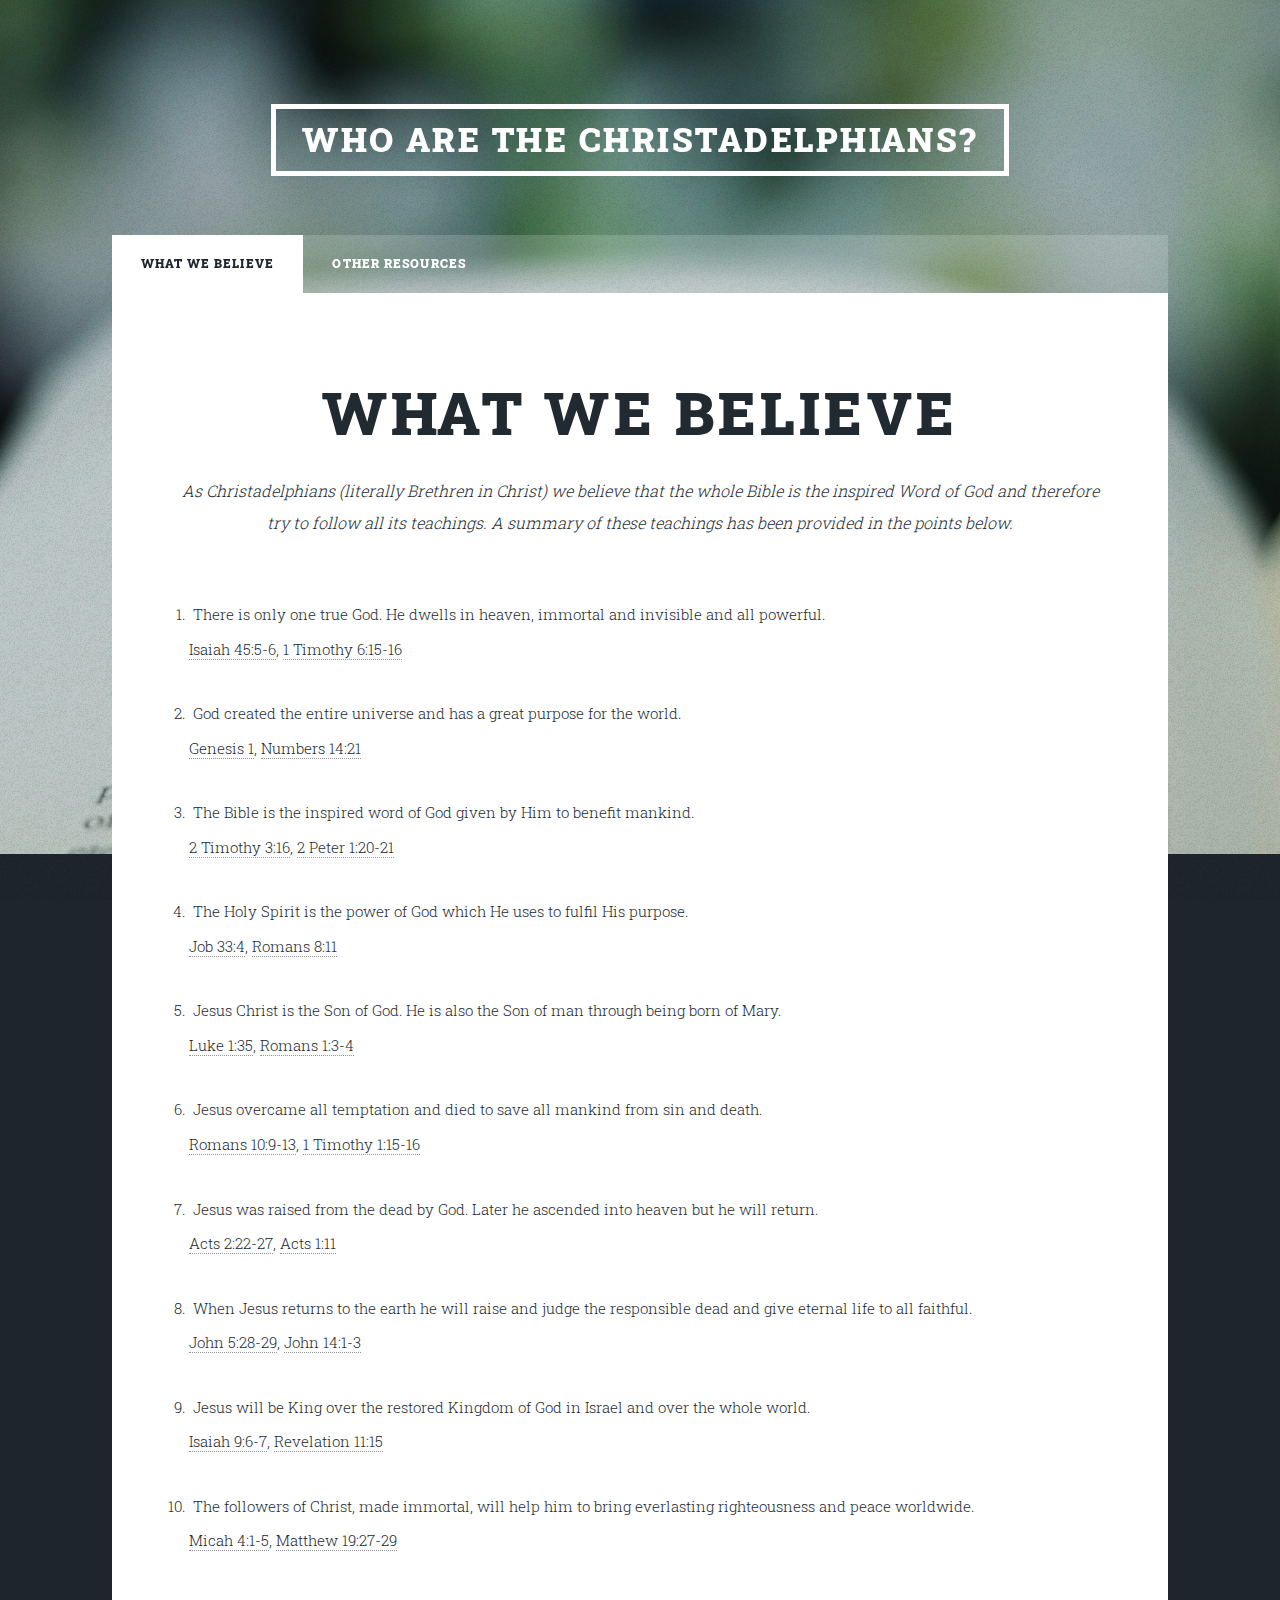
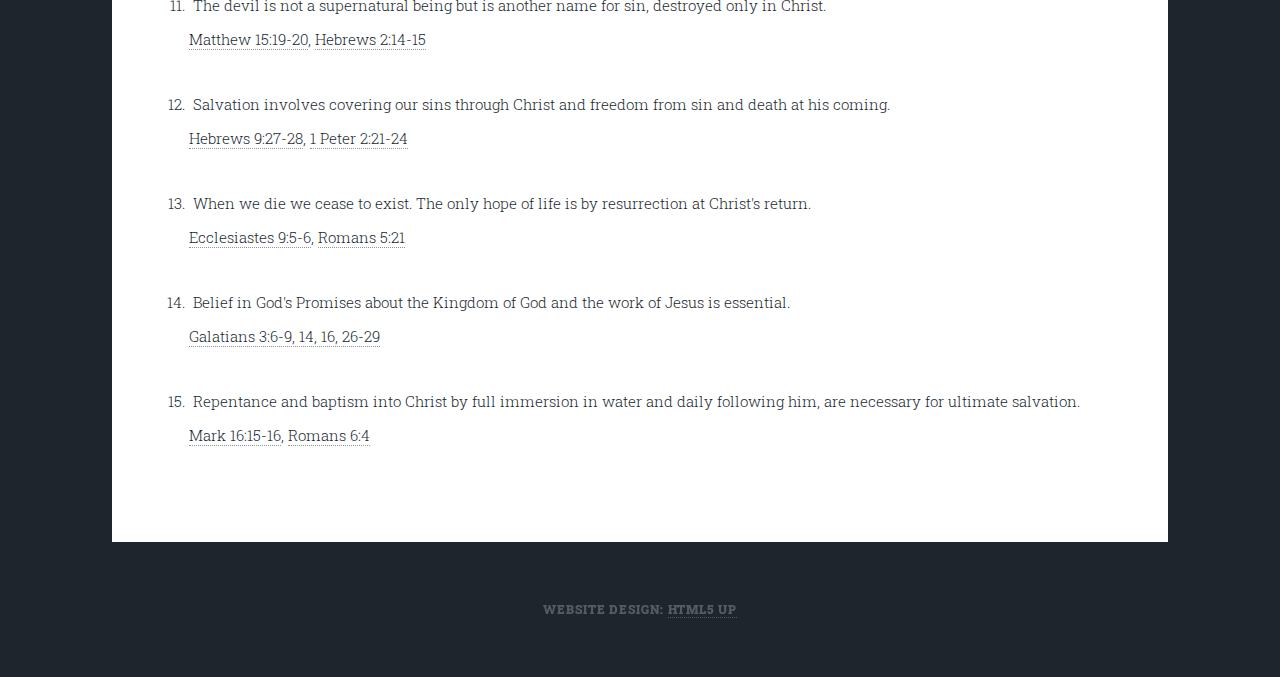
<file: index.html>
<!DOCTYPE HTML>
<!--
	Massively by HTML5 UP
	html5up.net | @ajlkn
	Free for personal and commercial use under the CCA 3.0 license (html5up.net/license)
-->
<html>
	<head>
		<title>What We Believe</title>
		<meta charset="utf-8" />
		<meta name="viewport" content="width=device-width, initial-scale=1, user-scalable=no" />
		<link rel="stylesheet" href="assets/css/main.css" />
		<noscript><link rel="stylesheet" href="assets/css/noscript.css" /></noscript>
	</head>
	<body class="is-preload">

		<!-- Wrapper -->
			<div id="wrapper">

				<!-- Header -->
					<header id="header">
						<a href="index.html" class="logo" style="word-break: keep-all; margin-left: 3em; margin-right: 3em;">Who are the Christadelphians?</a>
					</header>

				<!-- Nav -->
					<nav id="nav">
						<ul class="links">
							<li class="active"><a href="index.html">What We Believe</a></li>
							<li><a href="resources.html">Other Resources</a></li>
						</ul>
					</nav>

				<!-- Main -->
					<div id="main">

						<!-- Post -->
							<section class="post">
								<header class="major">
									<h1>What We Believe</h1>
									<p>As Christadelphians (literally Brethren in Christ) we believe that the whole Bible is the inspired Word of God and therefore try to follow all its teachings. A summary of these teachings has been provided in the points below.</p>
								</header>
								<ol>
									<li>There is only one true God. He dwells in heaven, immortal and invisible and all powerful.</li>
									<p><a href="https://www.biblegateway.com/passage/?search=isa.45.5-6&version=RSV" target="_blank">Isaiah 45:5-6</a>, <a href="https://www.biblegateway.com/passage/?search=1.Tim.6.15-16&version=RSV" target="_blank">1 Timothy 6:15-16</a></p>
									<li>God created the entire universe and has a great purpose for the world.</li>
									<p><a href="https://www.biblegateway.com/passage/?search=gen.1&version=RSV" target="_blank">Genesis 1</a>, <a href="https://www.biblegateway.com/passage/?search=num.14.21&version=RSV" target="_blank">Numbers 14:21</a></p>
									<li>The Bible is the inspired word of God given by Him to benefit mankind.</li>
									<p><a href="https://www.biblegateway.com/passage/?search=2.tim.3.16&version=RSV" target="_blank">2 Timothy 3:16</a>, <a href="https://www.biblegateway.com/passage/?search=2.pet.1.20-21&version=RSV" target="_blank">2 Peter 1:20-21</a></p>
									<li>The Holy Spirit is the power of God which He uses to fulfil His purpose.</li>
									<p><a href="https://www.biblegateway.com/passage/?search=job.33.4&version=RSV" target="_blank">Job 33:4</a>, <a href="https://www.biblegateway.com/passage/?search=rom.8.11&version=RSV" target="_blank">Romans 8:11</a></p>
									<li>Jesus Christ is the Son of God. He is also the Son of man through being born of Mary.</li>
									<p><a href="https://www.biblegateway.com/passage/?search=luke.1.35&version=RSV" target="_blank">Luke 1:35</a>, <a href="https://www.biblegateway.com/passage/?search=rom.1.3-4&version=RSV" target="_blank">Romans 1:3-4</a></p>
									<li>Jesus overcame all temptation and died to save all mankind from sin and death.</li>
									<p><a href="https://www.biblegateway.com/passage/?search=rom.10.9-13&version=RSV" target="_blank">Romans 10:9-13</a>, <a href="https://www.biblegateway.com/passage/?search=1.tim.1.15-16&version=RSV" target="_blank">1 Timothy 1:15-16</a></p>
									<li>Jesus was raised from the dead by God. Later he ascended into heaven but he will return.</li>
									<p><a href="https://www.biblegateway.com/passage/?search=acts.2.22-27&version=RSV" target="_blank">Acts 2:22-27</a>, <a href="https://www.biblegateway.com/passage/?search=acts.1.11&version=RSV" target="_blank">Acts 1:11</a></p>
									<li>When Jesus returns to the earth he will raise and judge the responsible dead and give eternal life to all faithful.</li>
									<p><a href="https://www.biblegateway.com/passage/?search=john.5.28-29&version=RSV" target="_blank">John 5:28-29</a>, <a href="https://www.biblegateway.com/passage/?search=john.14.1-3&version=RSV" target="_blank">John 14:1-3</a></p>
									<li>Jesus will be King over the restored Kingdom of God in Israel and over the whole world.</li>
									<p><a href="https://www.biblegateway.com/passage/?search=isa.9.6-7&version=RSV" target="_blank">Isaiah 9:6-7</a>, <a href="https://www.biblegateway.com/passage/?search=rev.11.15&version=RSV" target="_blank">Revelation 11:15</a></p>
									<li>The followers of Christ, made immortal, will help him to bring everlasting righteousness and peace worldwide.</li>
									<p><a href="https://www.biblegateway.com/passage/?search=mic.4.1-5&version=RSV" target="_blank">Micah 4:1-5</a>, <a href="https://www.biblegateway.com/passage/?search=matt.19.27-29&version=RSV" target="_blank">Matthew 19:27-29</a></p>
									<li>The devil is not a supernatural being but is another name for sin, destroyed only in Christ.</li>
									<p><a href="https://www.biblegateway.com/passage/?search=matt.15.19-20&version=RSV" target="_blank">Matthew 15:19-20</a>, <a href="https://www.biblegateway.com/passage/?search=heb.2.14-15&version=RSV" target="_blank">Hebrews 2:14-15</a></p>
									<li>Salvation involves covering our sins through Christ and freedom from sin and death at his coming.</li>
									<p><a href="https://www.biblegateway.com/passage/?search=heb.9.27-28&version=RSV" target="_blank">Hebrews 9:27-28</a>, <a href="https://www.biblegateway.com/passage/?search=1.pet.2.21-24&version=RSV" target="_blank">1 Peter 2:21-24</a></p>
									<li>When we die we cease to exist. The only hope of life is by resurrection at Christ's return.</li>
									<p><a href="https://www.biblegateway.com/passage/?search=ecclesiastes.9.5-6&version=RSV" target="_blank">Ecclesiastes 9:5-6</a>, <a href="https://www.biblegateway.com/passage/?search=rom.5.21&version=RSV" target="_blank">Romans 5:21</a></p>
									<li>Belief in God's Promises about the Kingdom of God and the work of Jesus is essential.</li>
									<p><a href="https://www.biblegateway.com/passage/?search=gal.3.6-9,14,16,26-29&version=RSV" target="_blank">Galatians 3:6-9, 14, 16, 26-29</a></p>
									<li>Repentance and baptism into Christ by full immersion in water and daily following him, are necessary for ultimate salvation.</li>
									<p><a href="https://www.biblegateway.com/passage/?search=mark.16.15-16&version=RSV" target="_blank">Mark 16:15-16</a>, <a href="https://www.biblegateway.com/passage/?search=rom.6.4&version=RSV" target="_blank">Romans 6:4</a></p>
								</ol>
								<!--
								<div class="image main"><img src="images/pic01.jpg" alt="" /></div>
								<p>Donec eget ex magna. Interdum et malesuada fames ac ante ipsum primis in faucibus. Pellentesque venenatis dolor imperdiet dolor mattis sagittis. Praesent rutrum sem diam, vitae egestas enim auctor sit amet. Pellentesque leo mauris, consectetur id ipsum sit amet, fergiat. Pellentesque in mi eu massa lacinia malesuada et a elit. Donec urna ex, lacinia in purus ac, pretium pulvinar mauris. Nunc lorem mauris, fringilla in aliquam at, euismod in lectus. Pellentesque habitant morbi tristique senectus et netus et malesuada fames ac turpis egestas. Curabitur sapien risus, commodo eget turpis at, elementum convallis enim turpis, lorem ipsum dolor sit amet nullam.</p>
								<p>Lorem ipsum dolor sit amet, consectetur adipiscing elit. Duis dapibus rutrum facilisis. Class aptent taciti sociosqu ad litora torquent per conubia nostra, per inceptos himenaeos. Etiam tristique libero eu nibh porttitor fermentum. Nullam venenatis erat id vehicula viverra. Nunc ultrices eros ut ultricies condimentum. Mauris risus lacus, blandit sit amet venenatis non, bibendum vitae dolor. Nunc lorem mauris, fringilla in aliquam at, euismod in lectus. Pellentesque habitant morbi tristique senectus et netus et malesuada fames ac turpis egestas. In non lorem sit amet elit placerat maximus. Pellentesque aliquam maximus risus. Donec eget ex magna. Interdum et malesuada fames ac ante ipsum primis in faucibus. Pellentesque venenatis dolor imperdiet dolor mattis sagittis. Praesent rutrum sem diam, vitae egestas enim auctor sit amet. Pellentesque leo mauris, consectetur id ipsum.</p>
								-->
							</section>

					</div>

				<!-- Footer -->
				<!--
					<footer id="footer">
						<section>
							<form method="post" action="#">
								<div class="fields">
									<div class="field">
										<label for="name">Name</label>
										<input type="text" name="name" id="name" />
									</div>
									<div class="field">
										<label for="email">Email</label>
										<input type="text" name="email" id="email" />
									</div>
									<div class="field">
										<label for="message">Message</label>
										<textarea name="message" id="message" rows="3"></textarea>
									</div>
								</div>
								<ul class="actions">
									<li><input type="submit" value="Send Message" /></li>
								</ul>
							</form>
						</section>
						<section class="split contact">
							<section class="alt">
								<h3>Address</h3>
								<p>1234 Somewhere Road #87257<br />
								Nashville, TN 00000-0000</p>
							</section>
							<section>
								<h3>Phone</h3>
								<p><a href="#">(000) 000-0000</a></p>
							</section>
							<section>
								<h3>Email</h3>
								<p><a href="#">info@untitled.tld</a></p>
							</section>
							<section>
								<h3>Social</h3>
								<ul class="icons alt">
									<li><a href="#" class="icon brands alt fa-twitter"><span class="label">Twitter</span></a></li>
									<li><a href="#" class="icon brands alt fa-facebook-f"><span class="label">Facebook</span></a></li>
									<li><a href="#" class="icon brands alt fa-instagram"><span class="label">Instagram</span></a></li>
									<li><a href="#" class="icon brands alt fa-github"><span class="label">GitHub</span></a></li>
								</ul>
							</section>
						</section>
					</footer>
				-->

				<!-- Copyright -->
					<div id="copyright">
						<ul><li>Website Design: <a href="https://html5up.net">HTML5 UP</a></li></ul>
					</div>

			</div>

		<!-- Scripts -->
			<script src="assets/js/jquery.min.js"></script>
			<script src="assets/js/jquery.scrollex.min.js"></script>
			<script src="assets/js/jquery.scrolly.min.js"></script>
			<script src="assets/js/browser.min.js"></script>
			<script src="assets/js/breakpoints.min.js"></script>
			<script src="assets/js/util.js"></script>
			<script src="assets/js/main.js"></script>

	</body>
</html>
</file>
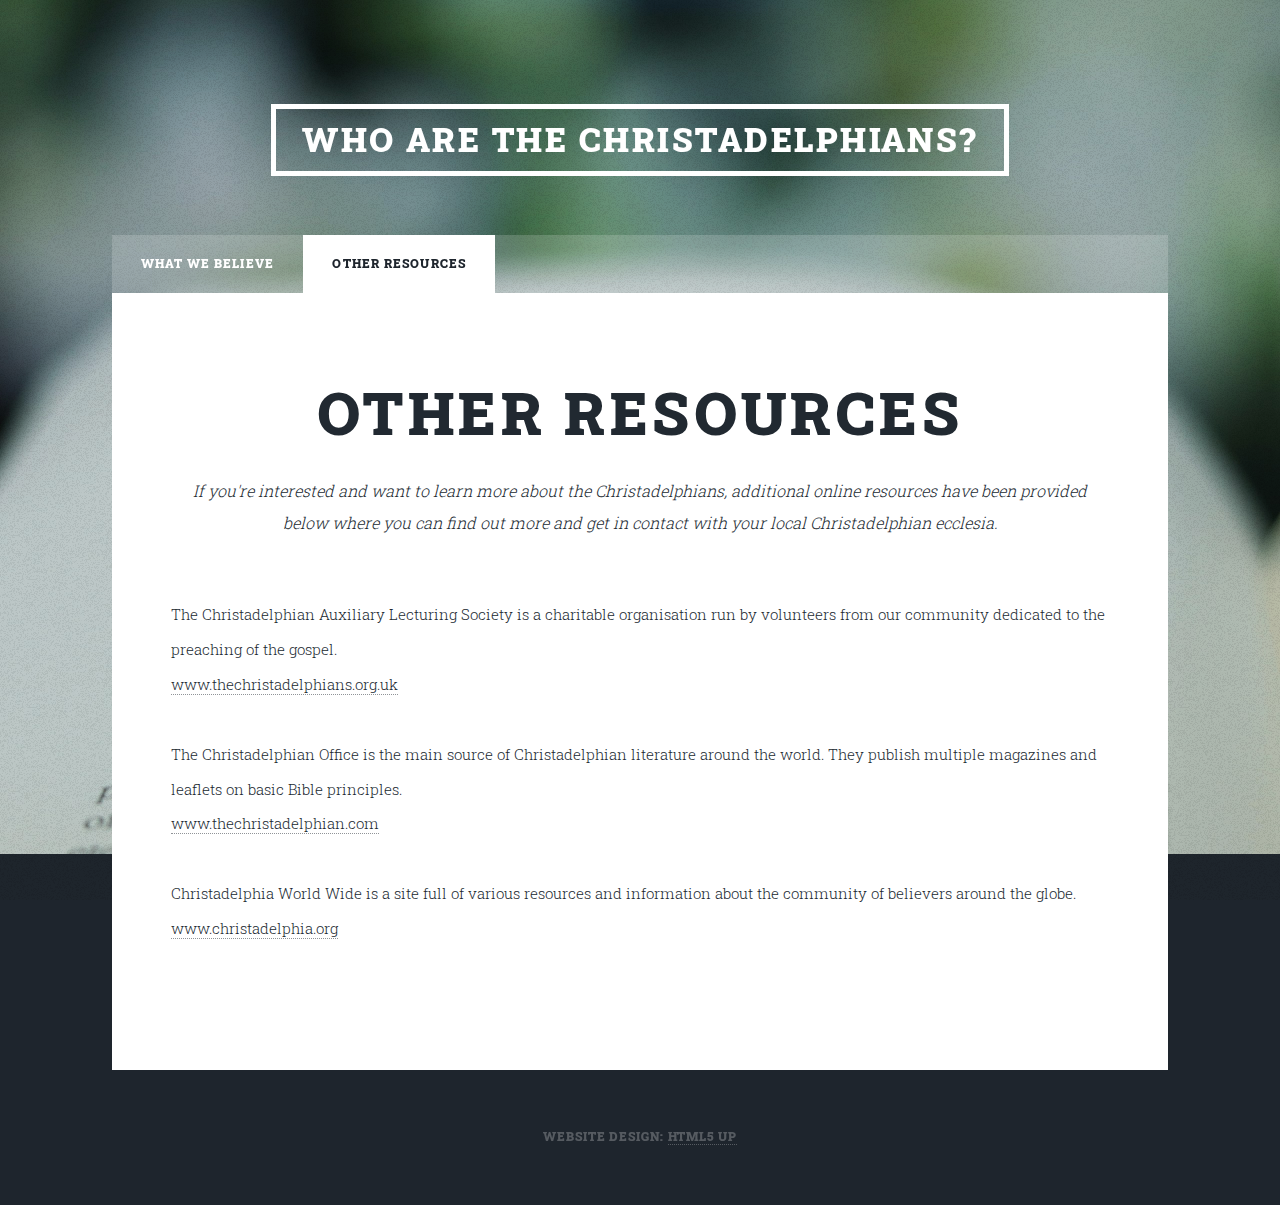
<file: resources.html>
<!DOCTYPE HTML>
<!--
	Massively by HTML5 UP
	html5up.net | @ajlkn
	Free for personal and commercial use under the CCA 3.0 license (html5up.net/license)
-->
<html>
	<head>
		<title>Other Resources</title>
		<meta charset="utf-8" />
		<meta name="viewport" content="width=device-width, initial-scale=1, user-scalable=no" />
		<link rel="stylesheet" href="assets/css/main.css" />
		<noscript><link rel="stylesheet" href="assets/css/noscript.css" /></noscript>
	</head>
	<body class="is-preload">

		<!-- Wrapper -->
			<div id="wrapper">

				<!-- Header -->
					<header id="header">
						<a href="index.html" class="logo" style="word-break: keep-all; margin-left: 3em; margin-right: 3em;">Who are the Christadelphians?</a>
					</header>

				<!-- Nav -->
					<nav id="nav">
						<ul class="links">
							<li><a href="index.html">What We Believe</a></li>
							<li class="active"><a href="resources.html">Other Resources</a></li>
						</ul>
					</nav>

				<!-- Main -->
					<div id="main">

						<!-- Post -->
							<section class="post">
								<header class="major">
									<h1>Other Resources</h1>
									<p>If you're interested and want to learn more about the Christadelphians, additional online resources have been provided below where you can find out more and get in contact with your local Christadelphian ecclesia.</p>
								</header>
                                <p style="text-align: left;">
                                    The Christadelphian Auxiliary Lecturing Society is a charitable organisation run by volunteers from our community dedicated to the preaching of the gospel.<br/>
                                    <a href="https://www.thechristadelphians.org.uk/" target="_blank">www.thechristadelphians.org.uk</a><br/><br/>
                                    The Christadelphian Office is the main source of Christadelphian literature around the world. They publish multiple magazines and leaflets on basic Bible principles.<br/>
                                    <a href="https://www.thechristadelphian.com/" target="_blank">www.thechristadelphian.com</a><br/><br/>
                                    Christadelphia World Wide is a site full of various resources and information about the community of believers around the globe.<br/>
                                    <a href="http://www.christadelphia.org/index.html" target="_blank">www.christadelphia.org</a><br/><br/>
                                </p>
								<!--
								<div class="image main"><img src="images/pic01.jpg" alt="" /></div>
								<p>Donec eget ex magna. Interdum et malesuada fames ac ante ipsum primis in faucibus. Pellentesque venenatis dolor imperdiet dolor mattis sagittis. Praesent rutrum sem diam, vitae egestas enim auctor sit amet. Pellentesque leo mauris, consectetur id ipsum sit amet, fergiat. Pellentesque in mi eu massa lacinia malesuada et a elit. Donec urna ex, lacinia in purus ac, pretium pulvinar mauris. Nunc lorem mauris, fringilla in aliquam at, euismod in lectus. Pellentesque habitant morbi tristique senectus et netus et malesuada fames ac turpis egestas. Curabitur sapien risus, commodo eget turpis at, elementum convallis enim turpis, lorem ipsum dolor sit amet nullam.</p>
								<p>Lorem ipsum dolor sit amet, consectetur adipiscing elit. Duis dapibus rutrum facilisis. Class aptent taciti sociosqu ad litora torquent per conubia nostra, per inceptos himenaeos. Etiam tristique libero eu nibh porttitor fermentum. Nullam venenatis erat id vehicula viverra. Nunc ultrices eros ut ultricies condimentum. Mauris risus lacus, blandit sit amet venenatis non, bibendum vitae dolor. Nunc lorem mauris, fringilla in aliquam at, euismod in lectus. Pellentesque habitant morbi tristique senectus et netus et malesuada fames ac turpis egestas. In non lorem sit amet elit placerat maximus. Pellentesque aliquam maximus risus. Donec eget ex magna. Interdum et malesuada fames ac ante ipsum primis in faucibus. Pellentesque venenatis dolor imperdiet dolor mattis sagittis. Praesent rutrum sem diam, vitae egestas enim auctor sit amet. Pellentesque leo mauris, consectetur id ipsum.</p>
								-->
							</section>

					</div>

				<!-- Footer -->
				<!--
					<footer id="footer">
						<section>
							<form method="post" action="#">
								<div class="fields">
									<div class="field">
										<label for="name">Name</label>
										<input type="text" name="name" id="name" />
									</div>
									<div class="field">
										<label for="email">Email</label>
										<input type="text" name="email" id="email" />
									</div>
									<div class="field">
										<label for="message">Message</label>
										<textarea name="message" id="message" rows="3"></textarea>
									</div>
								</div>
								<ul class="actions">
									<li><input type="submit" value="Send Message" /></li>
								</ul>
							</form>
						</section>
						<section class="split contact">
							<section class="alt">
								<h3>Address</h3>
								<p>1234 Somewhere Road #87257<br />
								Nashville, TN 00000-0000</p>
							</section>
							<section>
								<h3>Phone</h3>
								<p><a href="#">(000) 000-0000</a></p>
							</section>
							<section>
								<h3>Email</h3>
								<p><a href="#">info@untitled.tld</a></p>
							</section>
							<section>
								<h3>Social</h3>
								<ul class="icons alt">
									<li><a href="#" class="icon brands alt fa-twitter"><span class="label">Twitter</span></a></li>
									<li><a href="#" class="icon brands alt fa-facebook-f"><span class="label">Facebook</span></a></li>
									<li><a href="#" class="icon brands alt fa-instagram"><span class="label">Instagram</span></a></li>
									<li><a href="#" class="icon brands alt fa-github"><span class="label">GitHub</span></a></li>
								</ul>
							</section>
						</section>
					</footer>
				-->

				<!-- Copyright -->
					<div id="copyright">
						<ul><li>Website Design: <a href="https://html5up.net">HTML5 UP</a></li></ul>
					</div>

			</div>

		<!-- Scripts -->
			<script src="assets/js/jquery.min.js"></script>
			<script src="assets/js/jquery.scrollex.min.js"></script>
			<script src="assets/js/jquery.scrolly.min.js"></script>
			<script src="assets/js/browser.min.js"></script>
			<script src="assets/js/breakpoints.min.js"></script>
			<script src="assets/js/util.js"></script>
			<script src="assets/js/main.js"></script>

	</body>
</html>
</file>
<file: assets/css/main.css>
@import url(fontawesome-all.min.css);
@import url("https://fonts.googleapis.com/css?family=Roboto Slab:300,700,300italic,700italic|Source+Sans+Pro:900");
@import url('https://fonts.googleapis.com/css2?family=Roboto+Slab:wght@100;200;300;400;500;600;700;800;900&display=swap');

/*
	Massively by HTML5 UP
	html5up.net | @ajlkn
	Free for personal and commercial use under the CCA 3.0 license (html5up.net/license)
*/

html, body, div, span, applet, object,
iframe, h1, h2, h3, h4, h5, h6, p, blockquote,
pre, a, abbr, acronym, address, big, cite,
code, del, dfn, em, img, ins, kbd, q, s, samp,
small, strike, strong, sub, sup, tt, var, b,
u, i, center, dl, dt, dd, ol, ul, li, fieldset,
form, label, legend, table, caption, tbody,
tfoot, thead, tr, th, td, article, aside,
canvas, details, embed, figure, figcaption,
footer, header, hgroup, menu, nav, output, ruby,
section, summary, time, mark, audio, video {
	margin: 0;
	padding: 0;
	border: 0;
	font-size: 100%;
	font: inherit;
	vertical-align: baseline;}

article, aside, details, figcaption, figure,
footer, header, hgroup, menu, nav, section {
	display: block;}

body {
	line-height: 1;
}

ol, ul {
	list-style: none;
}

blockquote, q {
	quotes: none;
}

	blockquote:before, blockquote:after, q:before, q:after {
		content: '';
		content: none;
	}

table {
	border-collapse: collapse;
	border-spacing: 0;
}

body {
	-webkit-text-size-adjust: none;
}

mark {
	background-color: transparent;
	color: inherit;
}

input::-moz-focus-inner {
	border: 0;
	padding: 0;
}

input, select, textarea {
	-moz-appearance: none;
	-webkit-appearance: none;
	-ms-appearance: none;
	appearance: none;
}

/* Basic */

	@-ms-viewport {
		width: device-width;
	}

	body {
		-ms-overflow-style: scrollbar;
	}

	@media screen and (max-width: 480px) {

		html, body {
			min-width: 320px;
		}

	}

	html {
		box-sizing: border-box;
	}

	*, *:before, *:after {
		box-sizing: inherit;
	}

	body {
		background-color: #1e252d;
	}

		body.is-preload *, body.is-preload *:before, body.is-preload *:after {
			-moz-animation: none !important;
			-webkit-animation: none !important;
			-ms-animation: none !important;
			animation: none !important;
			-moz-transition: none !important;
			-webkit-transition: none !important;
			-ms-transition: none !important;
			transition: none !important;
		}

/* Type */

	html {
		font-size: 16pt;
	}

		@media screen and (max-width: 1680px) {

			html {
				font-size: 12pt;
			}

		}

		@media screen and (max-width: 1280px) {

			html {
				font-size: 11pt;
			}

		}

		@media screen and (max-width: 360px) {

			html {
				font-size: 10pt;
			}

		}

	body {
		color: #212931;
	}

	body, input, select, textarea {
		font-family: "Roboto Slab", Georgia, serif;
		font-weight: 300;
		font-size: 1rem;
		line-height: 2.375;
	}

	a {
		-moz-transition: color 0.2s ease-in-out, background-color 0.2s ease-in-out, border-color 0.2s ease-in-out, box-shadow 0.2s ease-in-out;
		-webkit-transition: color 0.2s ease-in-out, background-color 0.2s ease-in-out, border-color 0.2s ease-in-out, box-shadow 0.2s ease-in-out;
		-ms-transition: color 0.2s ease-in-out, background-color 0.2s ease-in-out, border-color 0.2s ease-in-out, box-shadow 0.2s ease-in-out;
		transition: color 0.2s ease-in-out, background-color 0.2s ease-in-out, border-color 0.2s ease-in-out, box-shadow 0.2s ease-in-out;
		border-bottom: dotted 1px;
		text-decoration: none;
	}

		a:hover {
			border-bottom-color: transparent;
		}

	strong, b {
		font-weight: 600;
	}

	em, i {
		font-style: italic;
	}

	p {
		text-align: justify;
		margin: 0 0 2rem 0;
	}

	h1, h2, h3, h4, h5, h6 {
		font-family: "Roboto Slab", Helvetica, sans-serif;
		font-weight: 900;
		line-height: 1.5;
		letter-spacing: 0.075em;
		text-transform: uppercase;
		margin: 0 0 1rem 0;
	}

		h1 a, h2 a, h3 a, h4 a, h5 a, h6 a {
			border-bottom: 0;
			color: inherit;
			text-decoration: none;
		}

	h1 {
		font-size: 4rem;
		line-height: 1.1;
		margin: 0 0 2rem 0;
	}

	h2 {
		font-size: 1.75rem;
		line-height: 1.3;
		margin: 0 0 1.5rem 0;
	}

	h3 {
		font-size: 1.25rem;
		margin: 0 0 1.5rem 0;
	}

	h4 {
		font-size: 1rem;
	}

	h5 {
		font-size: 0.9rem;
	}

	h6 {
		font-size: 0.8rem;
	}

	sub {
		font-size: 0.8rem;
		position: relative;
		top: 0.5rem;
	}

	sup {
		font-size: 0.8rem;
		position: relative;
		top: -0.5rem;
	}

	blockquote {
		border-left: solid 4px;
		font-style: italic;
		margin: 0 0 2rem 0;
		padding: 0.5rem 0 0.5rem 2rem;
	}

	code {
		border: solid 2px;
		font-family: "Courier New", monospace;
		font-size: 0.9rem;
		margin: 0 0.25rem;
		padding: 0.25rem 0.65rem;
	}

	pre {
		-webkit-overflow-scrolling: touch;
		font-family: "Courier New", monospace;
		font-size: 0.9rem;
		margin: 0 0 2rem 0;
	}

		pre code {
			display: block;
			line-height: 1.75;
			padding: 1rem 1.5rem;
			overflow-x: auto;
		}

	hr {
		border: 0;
		border-bottom: solid 2px;
		margin: 3rem 0;
	}

		hr.major {
			margin: 5rem 0;
		}

	.align-left {
		text-align: left;
	}

	.align-center {
		text-align: center;
	}

	.align-right {
		text-align: right;
	}

	input, select, textarea {
		color: #212931;
	}

	a {
		color: #212931;
		border-bottom-color: rgba(33, 41, 49, 0.5);
	}

		a:hover {
			border-bottom-color: transparent;
			color: #9E5613 !important;
		}

	strong, b {
		color: #212931;
	}

	h1, h2, h3, h4, h5, h6 {
		color: #212931;
	}

	blockquote {
		border-left-color: #eeeeee;
	}

	code {
		background: rgba(220, 220, 220, 0.25);
		border-color: #eeeeee;
	}

	hr {
		border-bottom-color: #eeeeee;
	}

/* Row */

	.row {
		display: flex;
		flex-wrap: wrap;
		box-sizing: border-box;
		align-items: stretch;
	}

		.row > * {
			box-sizing: border-box;
		}

		.row.gtr-uniform > * > :last-child {
			margin-bottom: 0;
		}

		.row.aln-left {
			justify-content: flex-start;
		}

		.row.aln-center {
			justify-content: center;
		}

		.row.aln-right {
			justify-content: flex-end;
		}

		.row.aln-top {
			align-items: flex-start;
		}

		.row.aln-middle {
			align-items: center;
		}

		.row.aln-bottom {
			align-items: flex-end;
		}

		.row > .imp {
			order: -1;
		}

		.row > .col-1 {
			width: 8.33333%;
		}

		.row > .off-1 {
			margin-left: 8.33333%;
		}

		.row > .col-2 {
			width: 16.66667%;
		}

		.row > .off-2 {
			margin-left: 16.66667%;
		}

		.row > .col-3 {
			width: 25%;
		}

		.row > .off-3 {
			margin-left: 25%;
		}

		.row > .col-4 {
			width: 33.33333%;
		}

		.row > .off-4 {
			margin-left: 33.33333%;
		}

		.row > .col-5 {
			width: 41.66667%;
		}

		.row > .off-5 {
			margin-left: 41.66667%;
		}

		.row > .col-6 {
			width: 50%;
		}

		.row > .off-6 {
			margin-left: 50%;
		}

		.row > .col-7 {
			width: 58.33333%;
		}

		.row > .off-7 {
			margin-left: 58.33333%;
		}

		.row > .col-8 {
			width: 66.66667%;
		}

		.row > .off-8 {
			margin-left: 66.66667%;
		}

		.row > .col-9 {
			width: 75%;
		}

		.row > .off-9 {
			margin-left: 75%;
		}

		.row > .col-10 {
			width: 83.33333%;
		}

		.row > .off-10 {
			margin-left: 83.33333%;
		}

		.row > .col-11 {
			width: 91.66667%;
		}

		.row > .off-11 {
			margin-left: 91.66667%;
		}

		.row > .col-12 {
			width: 100%;
		}

		.row > .off-12 {
			margin-left: 100%;
		}

		.row.gtr-0 {
			margin-top: 0;
			margin-left: 0rem;
		}

			.row.gtr-0 > * {
				padding: 0 0 0 0rem;
			}

			.row.gtr-0.gtr-uniform {
				margin-top: 0rem;
			}

				.row.gtr-0.gtr-uniform > * {
					padding-top: 0rem;
				}

		.row.gtr-25 {
			margin-top: 0;
			margin-left: -0.375rem;
		}

			.row.gtr-25 > * {
				padding: 0 0 0 0.375rem;
			}

			.row.gtr-25.gtr-uniform {
				margin-top: -0.375rem;
			}

				.row.gtr-25.gtr-uniform > * {
					padding-top: 0.375rem;
				}

		.row.gtr-50 {
			margin-top: 0;
			margin-left: -0.75rem;
		}

			.row.gtr-50 > * {
				padding: 0 0 0 0.75rem;
			}

			.row.gtr-50.gtr-uniform {
				margin-top: -0.75rem;
			}

				.row.gtr-50.gtr-uniform > * {
					padding-top: 0.75rem;
				}

		.row {
			margin-top: 0;
			margin-left: -1.5rem;
		}

			.row > * {
				padding: 0 0 0 1.5rem;
			}

			.row.gtr-uniform {
				margin-top: -1.5rem;
			}

				.row.gtr-uniform > * {
					padding-top: 1.5rem;
				}

		.row.gtr-150 {
			margin-top: 0;
			margin-left: -2.25rem;
		}

			.row.gtr-150 > * {
				padding: 0 0 0 2.25rem;
			}

			.row.gtr-150.gtr-uniform {
				margin-top: -2.25rem;
			}

				.row.gtr-150.gtr-uniform > * {
					padding-top: 2.25rem;
				}

		.row.gtr-200 {
			margin-top: 0;
			margin-left: -3rem;
		}

			.row.gtr-200 > * {
				padding: 0 0 0 3rem;
			}

			.row.gtr-200.gtr-uniform {
				margin-top: -3rem;
			}

				.row.gtr-200.gtr-uniform > * {
					padding-top: 3rem;
				}

		@media screen and (max-width: 1680px) {

			.row {
				display: flex;
				flex-wrap: wrap;
				box-sizing: border-box;
				align-items: stretch;
			}

				.row > * {
					box-sizing: border-box;
				}

				.row.gtr-uniform > * > :last-child {
					margin-bottom: 0;
				}

				.row.aln-left {
					justify-content: flex-start;
				}

				.row.aln-center {
					justify-content: center;
				}

				.row.aln-right {
					justify-content: flex-end;
				}

				.row.aln-top {
					align-items: flex-start;
				}

				.row.aln-middle {
					align-items: center;
				}

				.row.aln-bottom {
					align-items: flex-end;
				}

				.row > .imp-xlarge {
					order: -1;
				}

				.row > .col-1-xlarge {
					width: 8.33333%;
				}

				.row > .off-1-xlarge {
					margin-left: 8.33333%;
				}

				.row > .col-2-xlarge {
					width: 16.66667%;
				}

				.row > .off-2-xlarge {
					margin-left: 16.66667%;
				}

				.row > .col-3-xlarge {
					width: 25%;
				}

				.row > .off-3-xlarge {
					margin-left: 25%;
				}

				.row > .col-4-xlarge {
					width: 33.33333%;
				}

				.row > .off-4-xlarge {
					margin-left: 33.33333%;
				}

				.row > .col-5-xlarge {
					width: 41.66667%;
				}

				.row > .off-5-xlarge {
					margin-left: 41.66667%;
				}

				.row > .col-6-xlarge {
					width: 50%;
				}

				.row > .off-6-xlarge {
					margin-left: 50%;
				}

				.row > .col-7-xlarge {
					width: 58.33333%;
				}

				.row > .off-7-xlarge {
					margin-left: 58.33333%;
				}

				.row > .col-8-xlarge {
					width: 66.66667%;
				}

				.row > .off-8-xlarge {
					margin-left: 66.66667%;
				}

				.row > .col-9-xlarge {
					width: 75%;
				}

				.row > .off-9-xlarge {
					margin-left: 75%;
				}

				.row > .col-10-xlarge {
					width: 83.33333%;
				}

				.row > .off-10-xlarge {
					margin-left: 83.33333%;
				}

				.row > .col-11-xlarge {
					width: 91.66667%;
				}

				.row > .off-11-xlarge {
					margin-left: 91.66667%;
				}

				.row > .col-12-xlarge {
					width: 100%;
				}

				.row > .off-12-xlarge {
					margin-left: 100%;
				}

				.row.gtr-0 {
					margin-top: 0;
					margin-left: 0rem;
				}

					.row.gtr-0 > * {
						padding: 0 0 0 0rem;
					}

					.row.gtr-0.gtr-uniform {
						margin-top: 0rem;
					}

						.row.gtr-0.gtr-uniform > * {
							padding-top: 0rem;
						}

				.row.gtr-25 {
					margin-top: 0;
					margin-left: -0.375rem;
				}

					.row.gtr-25 > * {
						padding: 0 0 0 0.375rem;
					}

					.row.gtr-25.gtr-uniform {
						margin-top: -0.375rem;
					}

						.row.gtr-25.gtr-uniform > * {
							padding-top: 0.375rem;
						}

				.row.gtr-50 {
					margin-top: 0;
					margin-left: -0.75rem;
				}

					.row.gtr-50 > * {
						padding: 0 0 0 0.75rem;
					}

					.row.gtr-50.gtr-uniform {
						margin-top: -0.75rem;
					}

						.row.gtr-50.gtr-uniform > * {
							padding-top: 0.75rem;
						}

				.row {
					margin-top: 0;
					margin-left: -1.5rem;
				}

					.row > * {
						padding: 0 0 0 1.5rem;
					}

					.row.gtr-uniform {
						margin-top: -1.5rem;
					}

						.row.gtr-uniform > * {
							padding-top: 1.5rem;
						}

				.row.gtr-150 {
					margin-top: 0;
					margin-left: -2.25rem;
				}

					.row.gtr-150 > * {
						padding: 0 0 0 2.25rem;
					}

					.row.gtr-150.gtr-uniform {
						margin-top: -2.25rem;
					}

						.row.gtr-150.gtr-uniform > * {
							padding-top: 2.25rem;
						}

				.row.gtr-200 {
					margin-top: 0;
					margin-left: -3rem;
				}

					.row.gtr-200 > * {
						padding: 0 0 0 3rem;
					}

					.row.gtr-200.gtr-uniform {
						margin-top: -3rem;
					}

						.row.gtr-200.gtr-uniform > * {
							padding-top: 3rem;
						}

		}

		@media screen and (max-width: 1280px) {

			.row {
				display: flex;
				flex-wrap: wrap;
				box-sizing: border-box;
				align-items: stretch;
			}

				.row > * {
					box-sizing: border-box;
				}

				.row.gtr-uniform > * > :last-child {
					margin-bottom: 0;
				}

				.row.aln-left {
					justify-content: flex-start;
				}

				.row.aln-center {
					justify-content: center;
				}

				.row.aln-right {
					justify-content: flex-end;
				}

				.row.aln-top {
					align-items: flex-start;
				}

				.row.aln-middle {
					align-items: center;
				}

				.row.aln-bottom {
					align-items: flex-end;
				}

				.row > .imp-large {
					order: -1;
				}

				.row > .col-1-large {
					width: 8.33333%;
				}

				.row > .off-1-large {
					margin-left: 8.33333%;
				}

				.row > .col-2-large {
					width: 16.66667%;
				}

				.row > .off-2-large {
					margin-left: 16.66667%;
				}

				.row > .col-3-large {
					width: 25%;
				}

				.row > .off-3-large {
					margin-left: 25%;
				}

				.row > .col-4-large {
					width: 33.33333%;
				}

				.row > .off-4-large {
					margin-left: 33.33333%;
				}

				.row > .col-5-large {
					width: 41.66667%;
				}

				.row > .off-5-large {
					margin-left: 41.66667%;
				}

				.row > .col-6-large {
					width: 50%;
				}

				.row > .off-6-large {
					margin-left: 50%;
				}

				.row > .col-7-large {
					width: 58.33333%;
				}

				.row > .off-7-large {
					margin-left: 58.33333%;
				}

				.row > .col-8-large {
					width: 66.66667%;
				}

				.row > .off-8-large {
					margin-left: 66.66667%;
				}

				.row > .col-9-large {
					width: 75%;
				}

				.row > .off-9-large {
					margin-left: 75%;
				}

				.row > .col-10-large {
					width: 83.33333%;
				}

				.row > .off-10-large {
					margin-left: 83.33333%;
				}

				.row > .col-11-large {
					width: 91.66667%;
				}

				.row > .off-11-large {
					margin-left: 91.66667%;
				}

				.row > .col-12-large {
					width: 100%;
				}

				.row > .off-12-large {
					margin-left: 100%;
				}

				.row.gtr-0 {
					margin-top: 0;
					margin-left: 0rem;
				}

					.row.gtr-0 > * {
						padding: 0 0 0 0rem;
					}

					.row.gtr-0.gtr-uniform {
						margin-top: 0rem;
					}

						.row.gtr-0.gtr-uniform > * {
							padding-top: 0rem;
						}

				.row.gtr-25 {
					margin-top: 0;
					margin-left: -0.375rem;
				}

					.row.gtr-25 > * {
						padding: 0 0 0 0.375rem;
					}

					.row.gtr-25.gtr-uniform {
						margin-top: -0.375rem;
					}

						.row.gtr-25.gtr-uniform > * {
							padding-top: 0.375rem;
						}

				.row.gtr-50 {
					margin-top: 0;
					margin-left: -0.75rem;
				}

					.row.gtr-50 > * {
						padding: 0 0 0 0.75rem;
					}

					.row.gtr-50.gtr-uniform {
						margin-top: -0.75rem;
					}

						.row.gtr-50.gtr-uniform > * {
							padding-top: 0.75rem;
						}

				.row {
					margin-top: 0;
					margin-left: -1.5rem;
				}

					.row > * {
						padding: 0 0 0 1.5rem;
					}

					.row.gtr-uniform {
						margin-top: -1.5rem;
					}

						.row.gtr-uniform > * {
							padding-top: 1.5rem;
						}

				.row.gtr-150 {
					margin-top: 0;
					margin-left: -2.25rem;
				}

					.row.gtr-150 > * {
						padding: 0 0 0 2.25rem;
					}

					.row.gtr-150.gtr-uniform {
						margin-top: -2.25rem;
					}

						.row.gtr-150.gtr-uniform > * {
							padding-top: 2.25rem;
						}

				.row.gtr-200 {
					margin-top: 0;
					margin-left: -3rem;
				}

					.row.gtr-200 > * {
						padding: 0 0 0 3rem;
					}

					.row.gtr-200.gtr-uniform {
						margin-top: -3rem;
					}

						.row.gtr-200.gtr-uniform > * {
							padding-top: 3rem;
						}

		}

		@media screen and (max-width: 980px) {

			.row {
				display: flex;
				flex-wrap: wrap;
				box-sizing: border-box;
				align-items: stretch;
			}

				.row > * {
					box-sizing: border-box;
				}

				.row.gtr-uniform > * > :last-child {
					margin-bottom: 0;
				}

				.row.aln-left {
					justify-content: flex-start;
				}

				.row.aln-center {
					justify-content: center;
				}

				.row.aln-right {
					justify-content: flex-end;
				}

				.row.aln-top {
					align-items: flex-start;
				}

				.row.aln-middle {
					align-items: center;
				}

				.row.aln-bottom {
					align-items: flex-end;
				}

				.row > .imp-medium {
					order: -1;
				}

				.row > .col-1-medium {
					width: 8.33333%;
				}

				.row > .off-1-medium {
					margin-left: 8.33333%;
				}

				.row > .col-2-medium {
					width: 16.66667%;
				}

				.row > .off-2-medium {
					margin-left: 16.66667%;
				}

				.row > .col-3-medium {
					width: 25%;
				}

				.row > .off-3-medium {
					margin-left: 25%;
				}

				.row > .col-4-medium {
					width: 33.33333%;
				}

				.row > .off-4-medium {
					margin-left: 33.33333%;
				}

				.row > .col-5-medium {
					width: 41.66667%;
				}

				.row > .off-5-medium {
					margin-left: 41.66667%;
				}

				.row > .col-6-medium {
					width: 50%;
				}

				.row > .off-6-medium {
					margin-left: 50%;
				}

				.row > .col-7-medium {
					width: 58.33333%;
				}

				.row > .off-7-medium {
					margin-left: 58.33333%;
				}

				.row > .col-8-medium {
					width: 66.66667%;
				}

				.row > .off-8-medium {
					margin-left: 66.66667%;
				}

				.row > .col-9-medium {
					width: 75%;
				}

				.row > .off-9-medium {
					margin-left: 75%;
				}

				.row > .col-10-medium {
					width: 83.33333%;
				}

				.row > .off-10-medium {
					margin-left: 83.33333%;
				}

				.row > .col-11-medium {
					width: 91.66667%;
				}

				.row > .off-11-medium {
					margin-left: 91.66667%;
				}

				.row > .col-12-medium {
					width: 100%;
				}

				.row > .off-12-medium {
					margin-left: 100%;
				}

				.row.gtr-0 {
					margin-top: 0;
					margin-left: 0rem;
				}

					.row.gtr-0 > * {
						padding: 0 0 0 0rem;
					}

					.row.gtr-0.gtr-uniform {
						margin-top: 0rem;
					}

						.row.gtr-0.gtr-uniform > * {
							padding-top: 0rem;
						}

				.row.gtr-25 {
					margin-top: 0;
					margin-left: -0.375rem;
				}

					.row.gtr-25 > * {
						padding: 0 0 0 0.375rem;
					}

					.row.gtr-25.gtr-uniform {
						margin-top: -0.375rem;
					}

						.row.gtr-25.gtr-uniform > * {
							padding-top: 0.375rem;
						}

				.row.gtr-50 {
					margin-top: 0;
					margin-left: -0.75rem;
				}

					.row.gtr-50 > * {
						padding: 0 0 0 0.75rem;
					}

					.row.gtr-50.gtr-uniform {
						margin-top: -0.75rem;
					}

						.row.gtr-50.gtr-uniform > * {
							padding-top: 0.75rem;
						}

				.row {
					margin-top: 0;
					margin-left: -1.5rem;
				}

					.row > * {
						padding: 0 0 0 1.5rem;
					}

					.row.gtr-uniform {
						margin-top: -1.5rem;
					}

						.row.gtr-uniform > * {
							padding-top: 1.5rem;
						}

				.row.gtr-150 {
					margin-top: 0;
					margin-left: -2.25rem;
				}

					.row.gtr-150 > * {
						padding: 0 0 0 2.25rem;
					}

					.row.gtr-150.gtr-uniform {
						margin-top: -2.25rem;
					}

						.row.gtr-150.gtr-uniform > * {
							padding-top: 2.25rem;
						}

				.row.gtr-200 {
					margin-top: 0;
					margin-left: -3rem;
				}

					.row.gtr-200 > * {
						padding: 0 0 0 3rem;
					}

					.row.gtr-200.gtr-uniform {
						margin-top: -3rem;
					}

						.row.gtr-200.gtr-uniform > * {
							padding-top: 3rem;
						}

		}

		@media screen and (max-width: 736px) {

			.row {
				display: flex;
				flex-wrap: wrap;
				box-sizing: border-box;
				align-items: stretch;
			}

				.row > * {
					box-sizing: border-box;
				}

				.row.gtr-uniform > * > :last-child {
					margin-bottom: 0;
				}

				.row.aln-left {
					justify-content: flex-start;
				}

				.row.aln-center {
					justify-content: center;
				}

				.row.aln-right {
					justify-content: flex-end;
				}

				.row.aln-top {
					align-items: flex-start;
				}

				.row.aln-middle {
					align-items: center;
				}

				.row.aln-bottom {
					align-items: flex-end;
				}

				.row > .imp-small {
					order: -1;
				}

				.row > .col-1-small {
					width: 8.33333%;
				}

				.row > .off-1-small {
					margin-left: 8.33333%;
				}

				.row > .col-2-small {
					width: 16.66667%;
				}

				.row > .off-2-small {
					margin-left: 16.66667%;
				}

				.row > .col-3-small {
					width: 25%;
				}

				.row > .off-3-small {
					margin-left: 25%;
				}

				.row > .col-4-small {
					width: 33.33333%;
				}

				.row > .off-4-small {
					margin-left: 33.33333%;
				}

				.row > .col-5-small {
					width: 41.66667%;
				}

				.row > .off-5-small {
					margin-left: 41.66667%;
				}

				.row > .col-6-small {
					width: 50%;
				}

				.row > .off-6-small {
					margin-left: 50%;
				}

				.row > .col-7-small {
					width: 58.33333%;
				}

				.row > .off-7-small {
					margin-left: 58.33333%;
				}

				.row > .col-8-small {
					width: 66.66667%;
				}

				.row > .off-8-small {
					margin-left: 66.66667%;
				}

				.row > .col-9-small {
					width: 75%;
				}

				.row > .off-9-small {
					margin-left: 75%;
				}

				.row > .col-10-small {
					width: 83.33333%;
				}

				.row > .off-10-small {
					margin-left: 83.33333%;
				}

				.row > .col-11-small {
					width: 91.66667%;
				}

				.row > .off-11-small {
					margin-left: 91.66667%;
				}

				.row > .col-12-small {
					width: 100%;
				}

				.row > .off-12-small {
					margin-left: 100%;
				}

				.row.gtr-0 {
					margin-top: 0;
					margin-left: 0rem;
				}

					.row.gtr-0 > * {
						padding: 0 0 0 0rem;
					}

					.row.gtr-0.gtr-uniform {
						margin-top: 0rem;
					}

						.row.gtr-0.gtr-uniform > * {
							padding-top: 0rem;
						}

				.row.gtr-25 {
					margin-top: 0;
					margin-left: -0.375rem;
				}

					.row.gtr-25 > * {
						padding: 0 0 0 0.375rem;
					}

					.row.gtr-25.gtr-uniform {
						margin-top: -0.375rem;
					}

						.row.gtr-25.gtr-uniform > * {
							padding-top: 0.375rem;
						}

				.row.gtr-50 {
					margin-top: 0;
					margin-left: -0.75rem;
				}

					.row.gtr-50 > * {
						padding: 0 0 0 0.75rem;
					}

					.row.gtr-50.gtr-uniform {
						margin-top: -0.75rem;
					}

						.row.gtr-50.gtr-uniform > * {
							padding-top: 0.75rem;
						}

				.row {
					margin-top: 0;
					margin-left: -1.5rem;
				}

					.row > * {
						padding: 0 0 0 1.5rem;
					}

					.row.gtr-uniform {
						margin-top: -1.5rem;
					}

						.row.gtr-uniform > * {
							padding-top: 1.5rem;
						}

				.row.gtr-150 {
					margin-top: 0;
					margin-left: -2.25rem;
				}

					.row.gtr-150 > * {
						padding: 0 0 0 2.25rem;
					}

					.row.gtr-150.gtr-uniform {
						margin-top: -2.25rem;
					}

						.row.gtr-150.gtr-uniform > * {
							padding-top: 2.25rem;
						}

				.row.gtr-200 {
					margin-top: 0;
					margin-left: -3rem;
				}

					.row.gtr-200 > * {
						padding: 0 0 0 3rem;
					}

					.row.gtr-200.gtr-uniform {
						margin-top: -3rem;
					}

						.row.gtr-200.gtr-uniform > * {
							padding-top: 3rem;
						}

		}

		@media screen and (max-width: 480px) {

			.row {
				display: flex;
				flex-wrap: wrap;
				box-sizing: border-box;
				align-items: stretch;
			}

				.row > * {
					box-sizing: border-box;
				}

				.row.gtr-uniform > * > :last-child {
					margin-bottom: 0;
				}

				.row.aln-left {
					justify-content: flex-start;
				}

				.row.aln-center {
					justify-content: center;
				}

				.row.aln-right {
					justify-content: flex-end;
				}

				.row.aln-top {
					align-items: flex-start;
				}

				.row.aln-middle {
					align-items: center;
				}

				.row.aln-bottom {
					align-items: flex-end;
				}

				.row > .imp-xsmall {
					order: -1;
				}

				.row > .col-1-xsmall {
					width: 8.33333%;
				}

				.row > .off-1-xsmall {
					margin-left: 8.33333%;
				}

				.row > .col-2-xsmall {
					width: 16.66667%;
				}

				.row > .off-2-xsmall {
					margin-left: 16.66667%;
				}

				.row > .col-3-xsmall {
					width: 25%;
				}

				.row > .off-3-xsmall {
					margin-left: 25%;
				}

				.row > .col-4-xsmall {
					width: 33.33333%;
				}

				.row > .off-4-xsmall {
					margin-left: 33.33333%;
				}

				.row > .col-5-xsmall {
					width: 41.66667%;
				}

				.row > .off-5-xsmall {
					margin-left: 41.66667%;
				}

				.row > .col-6-xsmall {
					width: 50%;
				}

				.row > .off-6-xsmall {
					margin-left: 50%;
				}

				.row > .col-7-xsmall {
					width: 58.33333%;
				}

				.row > .off-7-xsmall {
					margin-left: 58.33333%;
				}

				.row > .col-8-xsmall {
					width: 66.66667%;
				}

				.row > .off-8-xsmall {
					margin-left: 66.66667%;
				}

				.row > .col-9-xsmall {
					width: 75%;
				}

				.row > .off-9-xsmall {
					margin-left: 75%;
				}

				.row > .col-10-xsmall {
					width: 83.33333%;
				}

				.row > .off-10-xsmall {
					margin-left: 83.33333%;
				}

				.row > .col-11-xsmall {
					width: 91.66667%;
				}

				.row > .off-11-xsmall {
					margin-left: 91.66667%;
				}

				.row > .col-12-xsmall {
					width: 100%;
				}

				.row > .off-12-xsmall {
					margin-left: 100%;
				}

				.row.gtr-0 {
					margin-top: 0;
					margin-left: 0rem;
				}

					.row.gtr-0 > * {
						padding: 0 0 0 0rem;
					}

					.row.gtr-0.gtr-uniform {
						margin-top: 0rem;
					}

						.row.gtr-0.gtr-uniform > * {
							padding-top: 0rem;
						}

				.row.gtr-25 {
					margin-top: 0;
					margin-left: -0.375rem;
				}

					.row.gtr-25 > * {
						padding: 0 0 0 0.375rem;
					}

					.row.gtr-25.gtr-uniform {
						margin-top: -0.375rem;
					}

						.row.gtr-25.gtr-uniform > * {
							padding-top: 0.375rem;
						}

				.row.gtr-50 {
					margin-top: 0;
					margin-left: -0.75rem;
				}

					.row.gtr-50 > * {
						padding: 0 0 0 0.75rem;
					}

					.row.gtr-50.gtr-uniform {
						margin-top: -0.75rem;
					}

						.row.gtr-50.gtr-uniform > * {
							padding-top: 0.75rem;
						}

				.row {
					margin-top: 0;
					margin-left: -1.5rem;
				}

					.row > * {
						padding: 0 0 0 1.5rem;
					}

					.row.gtr-uniform {
						margin-top: -1.5rem;
					}

						.row.gtr-uniform > * {
							padding-top: 1.5rem;
						}

				.row.gtr-150 {
					margin-top: 0;
					margin-left: -2.25rem;
				}

					.row.gtr-150 > * {
						padding: 0 0 0 2.25rem;
					}

					.row.gtr-150.gtr-uniform {
						margin-top: -2.25rem;
					}

						.row.gtr-150.gtr-uniform > * {
							padding-top: 2.25rem;
						}

				.row.gtr-200 {
					margin-top: 0;
					margin-left: -3rem;
				}

					.row.gtr-200 > * {
						padding: 0 0 0 3rem;
					}

					.row.gtr-200.gtr-uniform {
						margin-top: -3rem;
					}

						.row.gtr-200.gtr-uniform > * {
							padding-top: 3rem;
						}

		}

		@media screen and (max-width: 360px) {

			.row {
				display: flex;
				flex-wrap: wrap;
				box-sizing: border-box;
				align-items: stretch;
			}

				.row > * {
					box-sizing: border-box;
				}

				.row.gtr-uniform > * > :last-child {
					margin-bottom: 0;
				}

				.row.aln-left {
					justify-content: flex-start;
				}

				.row.aln-center {
					justify-content: center;
				}

				.row.aln-right {
					justify-content: flex-end;
				}

				.row.aln-top {
					align-items: flex-start;
				}

				.row.aln-middle {
					align-items: center;
				}

				.row.aln-bottom {
					align-items: flex-end;
				}

				.row > .imp-xxsmall {
					order: -1;
				}

				.row > .col-1-xxsmall {
					width: 8.33333%;
				}

				.row > .off-1-xxsmall {
					margin-left: 8.33333%;
				}

				.row > .col-2-xxsmall {
					width: 16.66667%;
				}

				.row > .off-2-xxsmall {
					margin-left: 16.66667%;
				}

				.row > .col-3-xxsmall {
					width: 25%;
				}

				.row > .off-3-xxsmall {
					margin-left: 25%;
				}

				.row > .col-4-xxsmall {
					width: 33.33333%;
				}

				.row > .off-4-xxsmall {
					margin-left: 33.33333%;
				}

				.row > .col-5-xxsmall {
					width: 41.66667%;
				}

				.row > .off-5-xxsmall {
					margin-left: 41.66667%;
				}

				.row > .col-6-xxsmall {
					width: 50%;
				}

				.row > .off-6-xxsmall {
					margin-left: 50%;
				}

				.row > .col-7-xxsmall {
					width: 58.33333%;
				}

				.row > .off-7-xxsmall {
					margin-left: 58.33333%;
				}

				.row > .col-8-xxsmall {
					width: 66.66667%;
				}

				.row > .off-8-xxsmall {
					margin-left: 66.66667%;
				}

				.row > .col-9-xxsmall {
					width: 75%;
				}

				.row > .off-9-xxsmall {
					margin-left: 75%;
				}

				.row > .col-10-xxsmall {
					width: 83.33333%;
				}

				.row > .off-10-xxsmall {
					margin-left: 83.33333%;
				}

				.row > .col-11-xxsmall {
					width: 91.66667%;
				}

				.row > .off-11-xxsmall {
					margin-left: 91.66667%;
				}

				.row > .col-12-xxsmall {
					width: 100%;
				}

				.row > .off-12-xxsmall {
					margin-left: 100%;
				}

				.row.gtr-0 {
					margin-top: 0;
					margin-left: 0rem;
				}

					.row.gtr-0 > * {
						padding: 0 0 0 0rem;
					}

					.row.gtr-0.gtr-uniform {
						margin-top: 0rem;
					}

						.row.gtr-0.gtr-uniform > * {
							padding-top: 0rem;
						}

				.row.gtr-25 {
					margin-top: 0;
					margin-left: -0.375rem;
				}

					.row.gtr-25 > * {
						padding: 0 0 0 0.375rem;
					}

					.row.gtr-25.gtr-uniform {
						margin-top: -0.375rem;
					}

						.row.gtr-25.gtr-uniform > * {
							padding-top: 0.375rem;
						}

				.row.gtr-50 {
					margin-top: 0;
					margin-left: -0.75rem;
				}

					.row.gtr-50 > * {
						padding: 0 0 0 0.75rem;
					}

					.row.gtr-50.gtr-uniform {
						margin-top: -0.75rem;
					}

						.row.gtr-50.gtr-uniform > * {
							padding-top: 0.75rem;
						}

				.row {
					margin-top: 0;
					margin-left: -1.5rem;
				}

					.row > * {
						padding: 0 0 0 1.5rem;
					}

					.row.gtr-uniform {
						margin-top: -1.5rem;
					}

						.row.gtr-uniform > * {
							padding-top: 1.5rem;
						}

				.row.gtr-150 {
					margin-top: 0;
					margin-left: -2.25rem;
				}

					.row.gtr-150 > * {
						padding: 0 0 0 2.25rem;
					}

					.row.gtr-150.gtr-uniform {
						margin-top: -2.25rem;
					}

						.row.gtr-150.gtr-uniform > * {
							padding-top: 2.25rem;
						}

				.row.gtr-200 {
					margin-top: 0;
					margin-left: -3rem;
				}

					.row.gtr-200 > * {
						padding: 0 0 0 3rem;
					}

					.row.gtr-200.gtr-uniform {
						margin-top: -3rem;
					}

						.row.gtr-200.gtr-uniform > * {
							padding-top: 3rem;
						}

		}

/* Box */

	.box {
		border: solid 2px;
		margin-bottom: 2rem;
		padding: 1.5rem;
	}

		.box > :last-child,
		.box > :last-child > :last-child,
		.box > :last-child > :last-child > :last-child {
			margin-bottom: 0;
		}

		.box.alt {
			border: 0;
			border-radius: 0;
			padding: 0;
		}

	.box {
		border-color: #eeeeee;
	}

/* Button */

	input[type="submit"],
	input[type="reset"],
	input[type="button"],
	button,
	.button {
		-moz-appearance: none;
		-webkit-appearance: none;
		-ms-appearance: none;
		appearance: none;
		-moz-transition: background-color 0.2s ease-in-out, box-shadow 0.2s ease-in-out, color 0.2s ease-in-out;
		-webkit-transition: background-color 0.2s ease-in-out, box-shadow 0.2s ease-in-out, color 0.2s ease-in-out;
		-ms-transition: background-color 0.2s ease-in-out, box-shadow 0.2s ease-in-out, color 0.2s ease-in-out;
		transition: background-color 0.2s ease-in-out, box-shadow 0.2s ease-in-out, color 0.2s ease-in-out;
		border: 0;
		border-radius: 0;
		cursor: pointer;
		display: inline-block;
		font-family: "Roboto Slab", 'Font Awesome 5', Helvetica, sans-serif;
		font-size: 0.8rem;
		font-weight: 900;
		letter-spacing: 0.075em;
		height: 3rem;
		line-height: 3rem;
		padding: 0 2rem;
		text-align: center;
		text-decoration: none;
		text-transform: uppercase;
		white-space: nowrap;
	}

		input[type="submit"].icon:before,
		input[type="reset"].icon:before,
		input[type="button"].icon:before,
		button.icon:before,
		.button.icon:before {
			margin-right: 0.5rem;
		}

		input[type="submit"].icon.solo,
		input[type="reset"].icon.solo,
		input[type="button"].icon.solo,
		button.icon.solo,
		.button.icon.solo {
			position: relative;
			width: 4rem;
			height: 4rem;
			line-height: 4rem;
			border-radius: 4rem;
			text-indent: 4rem;
			overflow: hidden;
			padding: 0;
			white-space: nowrap;
		}

			input[type="submit"].icon.solo:before,
			input[type="reset"].icon.solo:before,
			input[type="button"].icon.solo:before,
			button.icon.solo:before,
			.button.icon.solo:before {
				position: absolute;
				display: block;
				top: 0;
				left: 0;
				width: inherit;
				height: inherit;
				line-height: inherit;
				font-size: 1.25rem;
				margin-right: 0;
				text-align: center;
				text-indent: 0;
			}

		input[type="submit"].fit,
		input[type="reset"].fit,
		input[type="button"].fit,
		button.fit,
		.button.fit {
			width: 100%;
		}

		input[type="submit"].small,
		input[type="reset"].small,
		input[type="button"].small,
		button.small,
		.button.small {
			font-size: 0.7rem;
			height: 2.5rem;
			line-height: 2.5rem;
			padding: 0 1.5rem;
		}

		input[type="submit"].large,
		input[type="reset"].large,
		input[type="button"].large,
		button.large,
		.button.large {
			font-size: 0.9rem;
			height: 3.5rem;
			line-height: 3.5rem;
			padding: 0 2.75rem;
		}

		@media screen and (max-width: 980px) {

			input[type="submit"],
			input[type="reset"],
			input[type="button"],
			button,
			.button {
				font-size: 0.9rem;
				height: 3.25rem;
				line-height: 3.25rem;
			}

				input[type="submit"].large,
				input[type="reset"].large,
				input[type="button"].large,
				button.large,
				.button.large {
					font-size: 1rem;
					height: 3.75rem;
					line-height: 3.75rem;
				}

		}

		input[type="submit"].disabled, input[type="submit"]:disabled,
		input[type="reset"].disabled,
		input[type="reset"]:disabled,
		input[type="button"].disabled,
		input[type="button"]:disabled,
		button.disabled,
		button:disabled,
		.button.disabled,
		.button:disabled {
			pointer-events: none;
			opacity: 0.25;
		}

	input[type="submit"],
	input[type="reset"],
	input[type="button"],
	button,
	.button {
		background-color: transparent;
		box-shadow: inset 0 0 0 2px #212931;
		color: #212931 !important;
	}

		input[type="submit"]:hover,
		input[type="reset"]:hover,
		input[type="button"]:hover,
		button:hover,
		.button:hover {
			box-shadow: inset 0 0 0 2px #9E5613;
			color: #9E5613 !important;
		}

		input[type="submit"].primary,
		input[type="reset"].primary,
		input[type="button"].primary,
		button.primary,
		.button.primary {
			background-color: #212931;
			box-shadow: none;
			color: #ffffff !important;
		}

			input[type="submit"].primary:hover,
			input[type="reset"].primary:hover,
			input[type="button"].primary:hover,
			button.primary:hover,
			.button.primary:hover {
				background-color: #9E5613;
			}

/* Form */

	form {
		margin: 0 0 2rem 0;
	}

		form > :last-child {
			margin-bottom: 0;
		}

		form > .fields {
			display: -moz-flex;
			display: -webkit-flex;
			display: -ms-flex;
			display: flex;
			-moz-flex-wrap: wrap;
			-webkit-flex-wrap: wrap;
			-ms-flex-wrap: wrap;
			flex-wrap: wrap;
			width: calc(100% + 3rem);
			margin: -1.5rem 0 2rem -1.5rem;
		}

			form > .fields > .field {
				-moz-flex-grow: 0;
				-webkit-flex-grow: 0;
				-ms-flex-grow: 0;
				flex-grow: 0;
				-moz-flex-shrink: 0;
				-webkit-flex-shrink: 0;
				-ms-flex-shrink: 0;
				flex-shrink: 0;
				padding: 1.5rem 0 0 1.5rem;
				width: calc(100% - 1.5rem);
			}

				form > .fields > .field.half {
					width: calc(50% - 0.75rem);
				}

				form > .fields > .field.third {
					width: calc(100%/3 - 0.5rem);
				}

				form > .fields > .field.quarter {
					width: calc(25% - 0.375rem);
				}

		@media screen and (max-width: 480px) {

			form > .fields {
				width: calc(100% + 3rem);
				margin: -1.5rem 0 2rem -1.5rem;
			}

				form > .fields > .field {
					padding: 1.5rem 0 0 1.5rem;
					width: calc(100% - 1.5rem);
				}

					form > .fields > .field.half {
						width: calc(100% - 1.5rem);
					}

					form > .fields > .field.third {
						width: calc(100% - 1.5rem);
					}

					form > .fields > .field.quarter {
						width: calc(100% - 1.5rem);
					}

		}

	label {
		display: block;
		font-family: "Roboto Slab", Helvetica, sans-serif;
		font-weight: 900;
		line-height: 1.5;
		letter-spacing: 0.075em;
		font-size: 0.8rem;
		text-transform: uppercase;
		margin: 0 0 0.75rem 0;
	}

		@media screen and (max-width: 980px) {

			label {
				font-size: 0.9rem;
			}

		}

	input[type="text"],
	input[type="password"],
	input[type="email"],
	select,
	textarea {
		-moz-appearance: none;
		-webkit-appearance: none;
		-ms-appearance: none;
		appearance: none;
		background: transparent;
		border-radius: 0;
		border: solid 2px;
		color: inherit;
		display: block;
		outline: 0;
		padding: 0 1rem;
		text-decoration: none;
		width: 100%;
	}

		input[type="text"]:invalid,
		input[type="password"]:invalid,
		input[type="email"]:invalid,
		select:invalid,
		textarea:invalid {
			box-shadow: none;
		}

	select {
		background-size: 1.25rem;
		background-repeat: no-repeat;
		background-position: calc(100% - 1rem) center;
		height: 3rem;
		padding-right: 3rem;
		text-overflow: ellipsis;
	}

		select:focus::-ms-value {
			background-color: transparent;
		}

		select::-ms-expand {
			display: none;
		}

	input[type="text"],
	input[type="password"],
	input[type="email"],
	select {
		height: 3rem;
	}

	textarea {
		padding: 0.75rem 1rem;
	}

	input[type="checkbox"],
	input[type="radio"] {
		-moz-appearance: none;
		-webkit-appearance: none;
		-ms-appearance: none;
		appearance: none;
		display: block;
		float: left;
		margin-right: -2rem;
		opacity: 0;
		width: 1rem;
		z-index: -1;
	}

		input[type="checkbox"] + label,
		input[type="radio"] + label {
			text-decoration: none;
			cursor: pointer;
			display: inline-block;
			font-size: 1rem;
			letter-spacing: 0;
			font-family: "Roboto Slab", Georgia, serif;
			text-transform: none;
			font-weight: 300;
			padding-left: 2.8rem;
			padding-right: 1rem;
			position: relative;
		}

			input[type="checkbox"] + label:before,
			input[type="radio"] + label:before {
				-moz-osx-font-smoothing: grayscale;
				-webkit-font-smoothing: antialiased;
				display: inline-block;
				font-style: normal;
				font-variant: normal;
				text-rendering: auto;
				line-height: 1;
				text-transform: none !important;
				font-family: "Roboto Slab", Georgia, serif;
				font-weight: 900;
			}

			input[type="checkbox"] + label:before,
			input[type="radio"] + label:before {
				border-radius: 0;
				border: solid 2px;
				content: '';
				display: inline-block;
				font-size: 0.8rem;
				height: 1.8rem;
				left: 0;
				line-height: 1.65rem;
				position: absolute;
				text-align: center;
				top: -0.125rem;
				width: 1.8rem;
			}

		input[type="checkbox"]:checked + label:before,
		input[type="radio"]:checked + label:before {
			content: '\f00c';
		}

	input[type="checkbox"] + label:before {
		border-radius: 0;
	}

	input[type="radio"] + label:before {
		border-radius: 100%;
	}

	::-webkit-input-placeholder {
		opacity: 1.0;
	}

	:-moz-placeholder {
		opacity: 1.0;
	}

	::-moz-placeholder {
		opacity: 1.0;
	}

	:-ms-input-placeholder {
		opacity: 1.0;
	}

	label {
		color: #212931;
	}

	input[type="text"],
	input[type="password"],
	input[type="email"],
	select,
	textarea {
		border-color: #eeeeee;
	}

		input[type="text"]:focus,
		input[type="password"]:focus,
		input[type="email"]:focus,
		select:focus,
		textarea:focus {
			border-color: #9E5613;
		}

	select {
		background-image: url("data:image/svg+xml;charset=utf8,%3Csvg xmlns='http://www.w3.org/2000/svg' width='40' height='40' preserveAspectRatio='none' viewBox='0 0 40 40'%3E%3Cpath d='M9.4,12.3l10.4,10.4l10.4-10.4c0.2-0.2,0.5-0.4,0.9-0.4c0.3,0,0.6,0.1,0.9,0.4l3.3,3.3c0.2,0.2,0.4,0.5,0.4,0.9 c0,0.4-0.1,0.6-0.4,0.9L20.7,31.9c-0.2,0.2-0.5,0.4-0.9,0.4c-0.3,0-0.6-0.1-0.9-0.4L4.3,17.3c-0.2-0.2-0.4-0.5-0.4-0.9 c0-0.4,0.1-0.6,0.4-0.9l3.3-3.3c0.2-0.2,0.5-0.4,0.9-0.4S9.1,12.1,9.4,12.3z' fill='%23eeeeee' /%3E%3C/svg%3E");
	}

		select option {
			background-color: #ffffff;
			color: #212931;
		}

	.select-wrapper:before {
		color: #eeeeee;
	}

	input[type="checkbox"] + label,
	input[type="radio"] + label {
		color: #212931;
	}

		input[type="checkbox"] + label:before,
		input[type="radio"] + label:before {
			border-color: #eeeeee;
		}

	input[type="checkbox"]:checked + label:before,
	input[type="radio"]:checked + label:before {
		background-color: #212931;
		border-color: #212931;
		color: #ffffff;
	}

	input[type="checkbox"]:focus + label:before,
	input[type="radio"]:focus + label:before {
		border-color: #9E5613;
	}

	::-webkit-input-placeholder {
		color: #909498 !important;
	}

	:-moz-placeholder {
		color: #909498 !important;
	}

	::-moz-placeholder {
		color: #909498 !important;
	}

	:-ms-input-placeholder {
		color: #909498 !important;
	}

	.formerize-placeholder {
		color: #909498 !important;
	}

/* Icon */

	.icon {
		text-decoration: none;
		border-bottom: none;
		position: relative;
	}

		.icon:before {
			-moz-osx-font-smoothing: grayscale;
			-webkit-font-smoothing: antialiased;
			display: inline-block;
			font-style: normal;
			font-variant: normal;
			text-rendering: auto;
			line-height: 1;
			text-transform: none !important;
			font-family: "Roboto Slab", 'Font Awesome 5', Georgia, serif;
			font-weight: 400;
		}

		.icon > .label {
			display: none;
		}

		.icon:before {
			line-height: inherit;
		}

		.icon.solid:before {
			font-weight: 900;
		}

		.icon.brands:before {
			font-family: "Roboto Slab", 'Font Awesome 5', Georgia, serif;
		}

/* Image */

	.image {
		border: 0;
		display: inline-block;
		position: relative;
	}

		.image img {
			display: block;
		}

		.image.left, .image.right {
			max-width: 40%;
		}

			.image.left img, .image.right img {
				width: 100%;
			}

		.image.left {
			float: left;
			margin: 0 2rem 2rem 0;
			top: 0.75rem;
		}

		.image.right {
			float: right;
			margin: 0 0 2rem 2rem;
			top: 0.75rem;
		}

		.image.fit {
			display: block;
			margin: 2.5rem 0;
			width: 100%;
		}

			.image.fit:first-child {
				margin-top: 0;
			}

			.image.fit img {
				width: 100%;
			}

		.image.main {
			display: block;
			margin: 4rem 0;
			width: 100%;
		}

			.image.main:first-child {
				margin-top: 0;
			}

			.image.main img {
				width: 100%;
			}

		@media screen and (max-width: 736px) {

			.image.fit {
				margin: 2rem 0;
			}

			.image.main {
				margin: 2rem 0;
			}

		}

	a.image {
		overflow: hidden;
	}

		a.image img {
			-moz-transition: -moz-transform 0.2s ease-out;
			-webkit-transition: -webkit-transform 0.2s ease-out;
			-ms-transition: -ms-transform 0.2s ease-out;
			transition: transform 0.2s ease-out;
		}

		a.image:hover img {
			-moz-transform: scale(1.05);
			-webkit-transform: scale(1.05);
			-ms-transform: scale(1.05);
			transform: scale(1.05);
		}

/* Actions */

	ul.actions {
		display: -moz-flex;
		display: -webkit-flex;
		display: -ms-flex;
		display: flex;
		cursor: default;
		list-style: none;
		margin-left: -1rem;
		padding-left: 0;
	}

		ul.actions li {
			padding: 0 0 0 1rem;
			vertical-align: middle;
		}

		ul.actions.special {
			-moz-justify-content: center;
			-webkit-justify-content: center;
			-ms-justify-content: center;
			justify-content: center;
			width: 100%;
			margin-left: 0;
		}

			ul.actions.special li:first-child {
				padding-left: 0;
			}

		ul.actions.stacked {
			-moz-flex-direction: column;
			-webkit-flex-direction: column;
			-ms-flex-direction: column;
			flex-direction: column;
			margin-left: 0;
		}

			ul.actions.stacked li {
				padding: 1.3rem 0 0 0;
			}

				ul.actions.stacked li:first-child {
					padding-top: 0;
				}

		ul.actions.fit {
			width: calc(100% + 1rem);
		}

			ul.actions.fit li {
				-moz-flex-grow: 1;
				-webkit-flex-grow: 1;
				-ms-flex-grow: 1;
				flex-grow: 1;
				-moz-flex-shrink: 1;
				-webkit-flex-shrink: 1;
				-ms-flex-shrink: 1;
				flex-shrink: 1;
				width: 100%;
			}

				ul.actions.fit li > * {
					width: 100%;
				}

			ul.actions.fit.stacked {
				width: 100%;
			}

		@media screen and (max-width: 480px) {

			ul.actions:not(.fixed) {
				-moz-flex-direction: column;
				-webkit-flex-direction: column;
				-ms-flex-direction: column;
				flex-direction: column;
				margin-left: 0;
				width: 100% !important;
			}

				ul.actions:not(.fixed) li {
					-moz-flex-grow: 1;
					-webkit-flex-grow: 1;
					-ms-flex-grow: 1;
					flex-grow: 1;
					-moz-flex-shrink: 1;
					-webkit-flex-shrink: 1;
					-ms-flex-shrink: 1;
					flex-shrink: 1;
					padding: 1rem 0 0 0;
					text-align: center;
					width: 100%;
				}

					ul.actions:not(.fixed) li > * {
						width: 100%;
					}

					ul.actions:not(.fixed) li:first-child {
						padding-top: 0;
					}

					ul.actions:not(.fixed) li input[type="submit"],
					ul.actions:not(.fixed) li input[type="reset"],
					ul.actions:not(.fixed) li input[type="button"],
					ul.actions:not(.fixed) li button,
					ul.actions:not(.fixed) li .button {
						width: 100%;
					}

						ul.actions:not(.fixed) li input[type="submit"].icon:before,
						ul.actions:not(.fixed) li input[type="reset"].icon:before,
						ul.actions:not(.fixed) li input[type="button"].icon:before,
						ul.actions:not(.fixed) li button.icon:before,
						ul.actions:not(.fixed) li .button.icon:before {
							margin-left: -0.5rem;
						}

		}

/* Icons */

	ul.icons {
		cursor: default;
		list-style: none;
		padding-left: 0;
	}

		ul.icons li {
			display: inline-block;
			padding: 0 0.5rem 0 0;
			vertical-align: middle;
		}

			ul.icons li:last-child {
				padding-right: 0;
			}

			ul.icons li .icon:before {
				width: 2.25rem;
				height: 2.25rem;
				line-height: 2.25rem;
				display: inline-block;
				text-align: center;
				border-radius: 100%;
				font-size: 1.25rem;
			}

		ul.icons.alt li .icon:before {
			-moz-transition: color 0.2s ease-in-out, background-color 0.2s ease-in-out, border-color 0.2s ease-in-out, box-shadow 0.2s ease-in-out;
			-webkit-transition: color 0.2s ease-in-out, background-color 0.2s ease-in-out, border-color 0.2s ease-in-out, box-shadow 0.2s ease-in-out;
			-ms-transition: color 0.2s ease-in-out, background-color 0.2s ease-in-out, border-color 0.2s ease-in-out, box-shadow 0.2s ease-in-out;
			transition: color 0.2s ease-in-out, background-color 0.2s ease-in-out, border-color 0.2s ease-in-out, box-shadow 0.2s ease-in-out;
			font-size: 1rem;
		}

/* List */

	ol {
		list-style: decimal;
		margin: 0 0 2rem 0;
		padding-left: 1.25rem;
	}

		ol li {
			padding-left: 0.25rem;
		}

	ul {
		list-style: disc;
		margin: 0 0 2rem 0;
		padding-left: 1rem;
	}

		ul li {
			padding-left: 0.5rem;
		}

		ul.divided {
			list-style: none;
			padding-left: 0;
		}

			ul.divided li {
				border-top: solid 1px;
				padding: 0.5rem 0;
			}

				ul.divided li:first-child {
					border-top: 0;
					padding-top: 0;
				}

	dl {
		margin: 0 0 2rem 0;
	}

		dl dt {
			display: block;
			font-weight: 600;
			margin: 0 0 1rem 0;
		}

		dl dd {
			margin-left: 2rem;
		}

	ul.divided li {
		border-top-color: #eeeeee;
	}

	ul.icons li a.icon:hover:before {
		color: #9E5613;
	}

	ul.icons.alt li .icon:before {
		box-shadow: inset 0 0 0 2px #eeeeee;
	}

	ul.icons.alt li a.icon:hover:before {
		box-shadow: inset 0 0 0 2px #9E5613;
	}

/* Section/Article */

	section.special, article.special {
		text-align: center;
	}

	header {
		cursor: default;
	}

		header > .date {
			display: block;
			font-size: 0.8rem;
			height: 1;
			margin: 0 0 1rem 0;
			position: relative;
		}

		header > p {
			font-style: italic;
		}

		header > h1 + p {
			font-size: 1.1rem;
			margin-top: -0.5rem;
			line-height: 2;
		}

		header > h2 + p {
			font-size: 1rem;
			margin-top: -0.75rem;
		}

		header > h3 + p {
			font-size: 0.9rem;
			margin-top: -0.75rem;
		}

		header > h4 + p {
			font-size: 0.8rem;
			margin-top: -0.75rem;
		}

		header.major {
			margin: 0 0 4rem 0;
			text-align: center;
		}

			header.major > :last-child {
				margin-bottom: 0;
			}

			header.major > p {
				margin-top: 0;
				text-align: center;
			}

			header.major > .date {
				font-size: 1rem;
				margin: 0 0 4rem 0;
			}

				header.major > .date:before, header.major > .date:after {
					content: '';
					display: block;
					position: absolute;
					top: 50%;
					width: calc(50% - 6rem);
					border-top: solid 2px;
				}

				header.major > .date:before {
					left: 0;
				}

				header.major > .date:after {
					right: 0;
				}

		@media screen and (max-width: 980px) {

			header br {
				display: none;
			}

		}

		@media screen and (max-width: 736px) {

			header.major {
				margin: 0 0 2rem 0;
			}

		}

	header.major .date:before, header.major .date:after {
		border-top-color: #eeeeee;
	}

/* Table */

	.table-wrapper {
		-webkit-overflow-scrolling: touch;
		overflow-x: auto;
	}

	table {
		margin: 0 0 2rem 0;
		width: 100%;
	}

		table tbody tr {
			border: solid 1px;
			border-left: 0;
			border-right: 0;
		}

		table td {
			padding: 0.75rem 0.75rem;
		}

		table th {
			font-family: "Roboto Slab", Helvetica, sans-serif;
			font-size: 0.8rem;
			font-weight: 900;
			letter-spacing: 0.075em;
			line-height: 1.5;
			padding: 0 0.75rem 0.75rem 0.75rem;
			text-align: left;
			text-transform: uppercase;
		}

			@media screen and (max-width: 980px) {

				table th {
					font-size: 0.9rem;
				}

			}

		table thead {
			border-bottom: solid 2px;
		}

		table tfoot {
			border-top: solid 2px;
		}

		table.alt {
			border-collapse: separate;
		}

			table.alt tbody tr td {
				border: solid 1px;
				border-left-width: 0;
				border-top-width: 0;
			}

				table.alt tbody tr td:first-child {
					border-left-width: 1px;
				}

			table.alt tbody tr:first-child td {
				border-top-width: 1px;
			}

			table.alt thead {
				border-bottom: 0;
			}

			table.alt tfoot {
				border-top: 0;
			}

	table tbody tr {
		border-color: #eeeeee;
	}

		table tbody tr:nth-child(2n + 1) {
			background-color: rgba(220, 220, 220, 0.25);
		}

	table th {
		color: #212931;
	}

	table thead {
		border-bottom-color: #eeeeee;
	}

	table tfoot {
		border-top-color: #eeeeee;
	}

	table.alt tbody tr td {
		border-color: #eeeeee;
	}

/* Pagination */

	.pagination {
		display: -moz-inline-flex;
		display: -webkit-inline-flex;
		display: -ms-inline-flex;
		display: inline-flex;
		-moz-user-select: none;
		-webkit-user-select: none;
		-ms-user-select: none;
		user-select: none;
		cursor: default;
		list-style: none;
		margin: 0 0 2rem 2px;
		padding: 0;
	}

		.pagination a, .pagination span {
			-moz-transition: background-color 0.2s ease-in-out, border-color 0.2s ease-in-out, box-shadow 0.2s ease-in-out, color 0.2s ease-in-out;
			-webkit-transition: background-color 0.2s ease-in-out, border-color 0.2s ease-in-out, box-shadow 0.2s ease-in-out, color 0.2s ease-in-out;
			-ms-transition: background-color 0.2s ease-in-out, border-color 0.2s ease-in-out, box-shadow 0.2s ease-in-out, color 0.2s ease-in-out;
			transition: background-color 0.2s ease-in-out, border-color 0.2s ease-in-out, box-shadow 0.2s ease-in-out, color 0.2s ease-in-out;
			border: solid 2px;
			display: inline-block;
			font-family: "Roboto Slab", Helvetica, sans-serif;
			font-size: 0.8rem;
			font-weight: 900;
			height: 3rem;
			letter-spacing: 0.075em;
			line-height: calc(3rem - 4px);
			margin-left: -2px;
			min-width: 3rem;
			position: relative;
			text-align: center;
			text-decoration: none;
			text-transform: uppercase;
		}

		.pagination .next, .pagination .previous {
			text-decoration: none;
			padding: 0 1.75rem;
		}

			.pagination .next:before, .pagination .previous:before {
				-moz-osx-font-smoothing: grayscale;
				-webkit-font-smoothing: antialiased;
				display: inline-block;
				font-style: normal;
				font-variant: normal;
				text-rendering: auto;
				line-height: 1;
				text-transform: none !important;
				font-family: 'Font Awesome 5 Free';
				font-weight: 900;
			}

			.pagination .next:before, .pagination .previous:before {
				display: inline-block;
				color: inherit !important;
				line-height: inherit;
			}

		.pagination .previous:before {
			content: '\f104';
			margin-right: 0.9375em;
		}

		.pagination .next:before {
			content: '\f105';
			float: right;
			margin-left: 0.9375em;
		}

		@media screen and (max-width: 980px) {

			.pagination a, .pagination span {
				font-size: 0.9rem;
			}

		}

		@media screen and (max-width: 480px) {

			.pagination .page, .pagination .extra {
				display: none;
			}

		}

	.pagination a, .pagination span {
		border-color: #eeeeee;
	}

	.pagination a {
		color: #212931 !important;
	}

		.pagination a:hover {
			color: #9E5613 !important;
			border-color: #9E5613;
			z-index: 1;
		}

			.pagination a:hover + a,
			.pagination a:hover + span {
				border-left-color: #9E5613;
			}

		.pagination a.active {
			background-color: #eeeeee;
		}

	.pagination span {
		color: #eeeeee;
	}

/* Wrapper */

	#wrapper {
		-moz-transition: opacity 0.5s ease;
		-webkit-transition: opacity 0.5s ease;
		-ms-transition: opacity 0.5s ease;
		transition: opacity 0.5s ease;
		position: relative;
		z-index: 1;
		overflow: hidden;
	}

		#wrapper > .bg {
			position: absolute;
			top: 0;
			left: 0;
			width: 100%;
			height: 100%;
			background-color: #212931;
			/* background-image: url("../../images/overlay.png"), linear-gradient(0deg, rgba(0, 0, 0, 0.1), rgba(0, 0, 0, 0.1)), url("../../images/bible-background.jpeg"); */
			background-image: url("../../images/overlay.png"), linear-gradient(0deg, rgba(0, 0, 0, 0.1), rgba(0, 0, 0, 0.1)), url("../../images/bible-background.jpeg");
			background-size: auto,								auto,														100% auto;
			background-position: center,								center,														top center;
			background-repeat: repeat,								no-repeat,													no-repeat;
			background-attachment: scroll,								scroll,														scroll;
			z-index: -1;
		}

			#wrapper > .bg.fixed {
				position: fixed;
				width: 100vw;
				height: 100vh;
			}

		#wrapper.fade-in:before {
			pointer-events: none;
			-moz-transition: opacity 1s ease-in-out;
			-webkit-transition: opacity 1s ease-in-out;
			-ms-transition: opacity 1s ease-in-out;
			transition: opacity 1s ease-in-out;
			-moz-transition-delay: 0.75s;
			-webkit-transition-delay: 0.75s;
			-ms-transition-delay: 0.75s;
			transition-delay: 0.75s;
			background: #1e252d;
			content: '';
			display: block;
			height: 100%;
			left: 0;
			opacity: 0;
			position: fixed;
			top: 0;
			width: 100%;
		}

		body.is-preload #wrapper.fade-in:before {
			opacity: 1;
		}

		@media screen and (orientation: portrait) {

			#wrapper > .bg {
				background-size: auto,								auto,														auto 175%;
			}

		}

/* Intro */

	#intro {
		color: #ffffff;
		padding: 8rem 4rem 6rem 4rem ;
		-moz-align-items: center;
		-webkit-align-items: center;
		-ms-align-items: center;
		align-items: center;
		display: -moz-flex;
		display: -webkit-flex;
		display: -ms-flex;
		display: flex;
		-moz-flex-direction: column;
		-webkit-flex-direction: column;
		-ms-flex-direction: column;
		flex-direction: column;
		-moz-justify-content: -moz-flex-end;
		-webkit-justify-content: -webkit-flex-end;
		-ms-justify-content: -ms-flex-end;
		justify-content: flex-end;
		-moz-transition: opacity 1s ease, -moz-transform 1s ease;
		-webkit-transition: opacity 1s ease, -webkit-transform 1s ease;
		-ms-transition: opacity 1s ease, -ms-transform 1s ease;
		transition: opacity 1s ease, transform 1s ease;
		position: relative;
		cursor: default;
		text-align: center;
		z-index: 1;
		min-height: 100vh;
	}

		#intro input, #intro select, #intro textarea {
			color: #ffffff;
		}

		#intro a {
			color: #ffffff;
			border-bottom-color: rgba(255, 255, 255, 0.5);
		}

			#intro a:hover {
				border-bottom-color: transparent;
				color: #9E5613 !important;
			}

		#intro strong, #intro b {
			color: #ffffff;
		}

		#intro h1, #intro h2, #intro h3, #intro h4, #intro h5, #intro h6 {
			color: #ffffff;
		}

		#intro blockquote {
			border-left-color: #ffffff;
		}

		#intro code {
			background: rgba(255, 255, 255, 0.075);
			border-color: #ffffff;
		}

		#intro hr {
			border-bottom-color: #ffffff;
		}

		#intro input[type="submit"],
		#intro input[type="reset"],
		#intro input[type="button"],
		#intro button,
		#intro .button {
			background-color: transparent;
			box-shadow: inset 0 0 0 2px #ffffff;
			color: #ffffff !important;
		}

			#intro input[type="submit"]:hover,
			#intro input[type="reset"]:hover,
			#intro input[type="button"]:hover,
			#intro button:hover,
			#intro .button:hover {
				box-shadow: inset 0 0 0 2px #9E5613;
				color: #9E5613 !important;
			}

			#intro input[type="submit"].primary,
			#intro input[type="reset"].primary,
			#intro input[type="button"].primary,
			#intro button.primary,
			#intro .button.primary {
				background-color: #ffffff;
				box-shadow: none;
				color: #1e252d !important;
			}

				#intro input[type="submit"].primary:hover,
				#intro input[type="reset"].primary:hover,
				#intro input[type="button"].primary:hover,
				#intro button.primary:hover,
				#intro .button.primary:hover {
					background-color: #9E5613;
				}

		#intro h1 {
			font-size: 5rem;
			line-height: 1;
		}

		#intro p {
			font-size: 1.25rem;
			font-style: italic;
			margin-top: -0.25rem;
			text-align: center;
		}

		#intro + #header {
			margin-top: -20rem;
		}

			#intro + #header .logo {
				-moz-transform: translateY(2rem);
				-webkit-transform: translateY(2rem);
				-ms-transform: translateY(2rem);
				transform: translateY(2rem);
				opacity: 0;
				visibility: hidden;
			}

		#intro.hidden {
			pointer-events: none;
			-moz-transform: translateY(2rem);
			-webkit-transform: translateY(2rem);
			-ms-transform: translateY(2rem);
			transform: translateY(2rem);
			-moz-transition: opacity 0.5s ease, -moz-transform 0.5s ease, visibility 0.5s;
			-webkit-transition: opacity 0.5s ease, -webkit-transform 0.5s ease, visibility 0.5s;
			-ms-transition: opacity 0.5s ease, -ms-transform 0.5s ease, visibility 0.5s;
			transition: opacity 0.5s ease, transform 0.5s ease, visibility 0.5s;
			opacity: 0;
			visibility: hidden;
		}

			#intro.hidden + #header .logo {
				-moz-transform: translateY(0);
				-webkit-transform: translateY(0);
				-ms-transform: translateY(0);
				transform: translateY(0);
				opacity: 1;
				visibility: visible;
			}

		body.is-preload #intro {
			-moz-transform: translateY(2rem);
			-webkit-transform: translateY(2rem);
			-ms-transform: translateY(2rem);
			transform: translateY(2rem);
			opacity: 0;
		}

			body.is-preload #intro:not(.hidden) + #header + #nav {
				-moz-transform: translateY(4rem);
				-webkit-transform: translateY(4rem);
				-ms-transform: translateY(4rem);
				transform: translateY(4rem);
				opacity: 0;
			}

		@media screen and (max-width: 980px) {

			#intro {
				padding: 4rem 4rem 2rem 4rem ;
				min-height: 90vh;
			}

				#intro p br {
					display: none;
				}

				#intro + #header {
					margin-top: -14rem;
				}

		}

		@media screen and (max-width: 736px) {

			#intro {
				padding: 3rem 2rem 1rem 2rem ;
				min-height: 80vh;
			}

				#intro h1 {
					font-size: 3.25rem;
					line-height: 1.1;
					margin-bottom: 1rem;
				}

				#intro p {
					font-size: 1rem;
					margin-top: 0rem;
				}

				#intro .actions {
					display: none;
				}

		}

/* Header */

	#header {
		color: #ffffff;
		-moz-align-items: center;
		-webkit-align-items: center;
		-ms-align-items: center;
		align-items: center;
		display: -moz-flex;
		display: -webkit-flex;
		display: -ms-flex;
		display: flex;
		-moz-flex-direction: column;
		-webkit-flex-direction: column;
		-ms-flex-direction: column;
		flex-direction: column;
		-moz-justify-content: -moz-flex-end;
		-webkit-justify-content: -webkit-flex-end;
		-ms-justify-content: -ms-flex-end;
		justify-content: flex-end;
		pointer-events: none;
		-moz-user-select: none;
		-webkit-user-select: none;
		-ms-user-select: none;
		user-select: none;
		height: 20rem;
		padding-bottom: 8rem;
		position: relative;
		text-align: center;
		z-index: 2;
	}

		#header input, #header select, #header textarea {
			color: #ffffff;
		}

		#header a {
			color: #ffffff;
			border-bottom-color: rgba(255, 255, 255, 0.5);
		}

			#header a:hover {
				border-bottom-color: transparent;
				color: #9E5613 !important;
			}

		#header strong, #header b {
			color: #ffffff;
		}

		#header h1, #header h2, #header h3, #header h4, #header h5, #header h6 {
			color: #ffffff;
		}

		#header blockquote {
			border-left-color: #ffffff;
		}

		#header code {
			background: rgba(255, 255, 255, 0.075);
			border-color: #ffffff;
		}

		#header hr {
			border-bottom-color: #ffffff;
		}

		#header .logo {
			-moz-transition: border-color 0.2s ease-in-out, color 0.2s ease-in-out, opacity 0.5s ease, -moz-transform 0.5s ease, visibility 0.5s;
			-webkit-transition: border-color 0.2s ease-in-out, color 0.2s ease-in-out, opacity 0.5s ease, -webkit-transform 0.5s ease, visibility 0.5s;
			-ms-transition: border-color 0.2s ease-in-out, color 0.2s ease-in-out, opacity 0.5s ease, -ms-transform 0.5s ease, visibility 0.5s;
			transition: border-color 0.2s ease-in-out, color 0.2s ease-in-out, opacity 0.5s ease, transform 0.5s ease, visibility 0.5s;
			pointer-events: auto;
			border-style: solid;
			border-color: #ffffff;
			border-width: 5px !important;
			font-family: "Roboto Slab", Helvetica, sans-serif;
			font-size: 2.25rem;
			font-weight: 900;
			letter-spacing: 0.075em;
			line-height: 1;
			padding: 1rem 1.75rem;
			text-transform: uppercase;
			visibility: visible;
		}

			#header .logo:hover {
				border-color: #FFFFFF !important;
				color: #FFFFFF !important;
			}

		@media screen and (max-width: 980px) {

			#header {
				height: 14rem;
				padding-bottom: 4rem;
			}

		}

		@media screen and (max-width: 736px) {

			#header {
				padding-bottom: 3rem;
			}

				#header .logo {
					font-size: 1.75rem;
					border-width: 3px !important;
				}

		}

/* Nav */

	#nav {
		color: #ffffff;
		display: -moz-flex;
		display: -webkit-flex;
		display: -ms-flex;
		display: flex;
		-moz-transition: -moz-transform 1s ease, opacity 1s ease;
		-webkit-transition: -webkit-transform 1s ease, opacity 1s ease;
		-ms-transition: -ms-transform 1s ease, opacity 1s ease;
		transition: transform 1s ease, opacity 1s ease;
		background: rgba(255, 255, 255, 0.175);
		height: 4rem;
		line-height: 4rem;
		margin: -4rem auto 0 auto;
		overflow: hidden;
		padding: 0 2rem 0 0;
		position: relative;
		width: calc(100% - 4rem);
		max-width: 72rem;
		z-index: 2;
	}

		#nav ul.divided li {
			border-top-color: #ffffff;
		}

		#nav ul.icons li a.icon:hover:before {
			color: #9E5613;
		}

		#nav ul.icons.alt li .icon:before {
			box-shadow: inset 0 0 0 2px #ffffff;
		}

		#nav ul.icons.alt li a.icon:hover:before {
			box-shadow: inset 0 0 0 2px #9E5613;
		}

		#nav input, #nav select, #nav textarea {
			color: #ffffff;
		}

		#nav a {
			color: #ffffff;
			border-bottom-color: rgba(255, 255, 255, 0.5);
		}

			#nav a:hover {
				border-bottom-color: transparent;
				color: #9E5613 !important;
			}

		#nav strong, #nav b {
			color: #ffffff;
		}

		#nav h1, #nav h2, #nav h3, #nav h4, #nav h5, #nav h6 {
			color: #ffffff;
		}

		#nav blockquote {
			border-left-color: #ffffff;
		}

		#nav code {
			background: rgba(255, 255, 255, 0.075);
			border-color: #ffffff;
		}

		#nav hr {
			border-bottom-color: #ffffff;
		}

		#nav ul.links {
			display: -moz-flex;
			display: -webkit-flex;
			display: -ms-flex;
			display: flex;
			-moz-flex-grow: 1;
			-webkit-flex-grow: 1;
			-ms-flex-grow: 1;
			flex-grow: 1;
			-moz-flex-shrink: 1;
			-webkit-flex-shrink: 1;
			-ms-flex-shrink: 1;
			flex-shrink: 1;
			font-family: "Roboto Slab", Helvetica, sans-serif;
			font-weight: 900;
			letter-spacing: 0.075em;
			list-style: none;
			margin-bottom: 0;
			padding-left: 0;
			text-transform: uppercase;
		}

			#nav ul.links li {
				display: block;
				padding-left: 0;
			}

				#nav ul.links li a {
					-moz-transition: background-color 0.2s ease-in-out, color 0.2s ease-in-out;
					-webkit-transition: background-color 0.2s ease-in-out, color 0.2s ease-in-out;
					-ms-transition: background-color 0.2s ease-in-out, color 0.2s ease-in-out;
					transition: background-color 0.2s ease-in-out, color 0.2s ease-in-out;
					display: block;
					font-size: 0.8rem;
					outline: none;
					padding: 0 2rem;
				}

					#nav ul.links li a:hover {
						color: inherit !important;
						background-color: rgba(255, 255, 255, 0.1);
					}

				#nav ul.links li.active {
					background-color: #ffffff;
				}

					#nav ul.links li.active a {
						color: #1e252d;
					}

						#nav ul.links li.active a:hover {
							color: #9E5613 !important;
						}

		#nav ul.icons {
			-moz-flex-grow: 0;
			-webkit-flex-grow: 0;
			-ms-flex-grow: 0;
			flex-grow: 0;
			-moz-flex-shrink: 0;
			-webkit-flex-shrink: 0;
			-ms-flex-shrink: 0;
			flex-shrink: 0;
			margin-bottom: 0;
		}

		@media screen and (max-width: 980px) {

			#nav {
				display: none;
			}

		}

/* Main */

	#main {
		background-color: #ffffff;
		position: relative;
		margin: 0 auto;
		width: calc(100% - 4rem);
		max-width: 72rem;
		z-index: 2;
	}

		#main > * {
			padding: 4rem 4rem 2rem 4rem ;
			border-top: solid 2px #eeeeee;
			margin: 0;
		}

			#main > *:first-child {
				border-top: 0;
			}

		#main > footer {
			text-align: center;
		}

		#main > .post {
			padding: 8rem 8rem 6rem 8rem ;
		}

			#main > .post header.major > .date {
				margin-top: -2rem;
			}

			#main > .post header.major > h1, #main > .post header.major h2 {
				font-size: 4rem;
				line-height: 1.1;
				margin: 0 0 2rem 0;
			}

			#main > .post.featured {
				text-align: center;
			}

			@media screen and (max-width: 1280px) {

				#main > .post {
					padding: 6rem 4rem 4rem 4rem ;
				}

			}

			@media screen and (max-width: 736px) {

				#main > .post {
					padding: 4rem 2rem 2rem 2rem ;
				}

					#main > .post header.major > .date {
						margin-top: -1rem;
						margin-bottom: 2rem;
					}

					#main > .post header.major > h1, #main > .post header.major h2 {
						font-size: 2.5rem;
						line-height: 1.2;
						margin: 0 0 1.5rem 0;
					}

			}

		#main > .posts {
			display: -moz-flex;
			display: -webkit-flex;
			display: -ms-flex;
			display: flex;
			-moz-flex-wrap: wrap;
			-webkit-flex-wrap: wrap;
			-ms-flex-wrap: wrap;
			flex-wrap: wrap;
			-moz-align-items: -moz-stretch;
			-webkit-align-items: -webkit-stretch;
			-ms-align-items: -ms-stretch;
			align-items: stretch;
			text-align: center;
			width: 100%;
			padding: 0;
		}

			#main > .posts > * {
				-moz-flex-shrink: 1;
				-webkit-flex-shrink: 1;
				-ms-flex-shrink: 1;
				flex-shrink: 1;
				-moz-flex-grow: 0;
				-webkit-flex-grow: 0;
				-ms-flex-grow: 0;
				flex-grow: 0;
			}

			#main > .posts > * {
				width: 50%;
			}

			#main > .posts > * {
				padding: 4rem;
				width: 50%;
			}

			#main > .posts > article {
				border-color: #eeeeee;
				border-left-width: 2px;
				border-style: solid;
				border-top-width: 2px;
				text-align: center;
			}

				#main > .posts > article > :last-child {
					margin-bottom: 0;
				}

				#main > .posts > article:nth-child(2n - 1) {
					border-left-width: 0;
				}

				#main > .posts > article:nth-child(-n + 2) {
					border-top-width: 0;
				}

			@media screen and (max-width: 980px) {

				#main > .posts > * {
					width: 50%;
				}

				#main > .posts > * {
					padding: 2.5rem;
					width: 50%;
				}

			}

			@media screen and (max-width: 736px) {

				#main > .posts > * {
					width: 100%;
				}

				#main > .posts > * {
					padding: 2rem;
					width: 100%;
				}

				#main > .posts > article:nth-child(2n - 1) {
					border-left-width: 2px;
				}

				#main > .posts > article:nth-child(-n + 2) {
					border-top-width: 2px;
				}

				#main > .posts > article:nth-child(n) {
					border-left-width: 0;
				}

				#main > .posts > article:nth-child(-n + 1) {
					border-top-width: 0;
				}

				#main > .posts > article .image {
					max-width: 25rem;
					margin-left: auto;
					margin-right: auto;
				}

			}

		@media screen and (max-width: 736px) {

			#main > * {
				padding: 2rem 2rem 0.1rem 2rem ;
			}

		}

		@media screen and (max-width: 480px) {

			#main {
				width: 100%;
			}

		}

/* Footer */

	#footer {
		color: #717981;
		display: -moz-flex;
		display: -webkit-flex;
		display: -ms-flex;
		display: flex;
		background-color: #f5f5f5;
		color: #909498;
		cursor: default;
		position: relative;
		margin: 0 auto;
		width: calc(100% - 4rem);
		max-width: 72rem;
		z-index: 2;
	}

		#footer input, #footer select, #footer textarea {
			color: #717981;
		}

		#footer a {
			color: #717981;
			border-bottom-color: rgba(113, 121, 129, 0.5);
		}

			#footer a:hover {
				border-bottom-color: transparent;
				color: #9E5613 !important;
			}

		#footer strong, #footer b {
			color: #717981;
		}

		#footer h1, #footer h2, #footer h3, #footer h4, #footer h5, #footer h6 {
			color: #717981;
		}

		#footer blockquote {
			border-left-color: #e2e2e2;
		}

		#footer code {
			background: rgba(220, 220, 220, 0.5);
			border-color: #e2e2e2;
		}

		#footer hr {
			border-bottom-color: #e2e2e2;
		}

		#footer .box {
			border-color: #e2e2e2;
		}

		#footer input[type="submit"],
		#footer input[type="reset"],
		#footer input[type="button"],
		#footer button,
		#footer .button {
			background-color: transparent;
			box-shadow: inset 0 0 0 2px #717981;
			color: #717981 !important;
		}

			#footer input[type="submit"]:hover,
			#footer input[type="reset"]:hover,
			#footer input[type="button"]:hover,
			#footer button:hover,
			#footer .button:hover {
				box-shadow: inset 0 0 0 2px #9E5613;
				color: #9E5613 !important;
			}

			#footer input[type="submit"].primary,
			#footer input[type="reset"].primary,
			#footer input[type="button"].primary,
			#footer button.primary,
			#footer .button.primary {
				background-color: #717981;
				box-shadow: none;
				color: #f5f5f5 !important;
			}

				#footer input[type="submit"].primary:hover,
				#footer input[type="reset"].primary:hover,
				#footer input[type="button"].primary:hover,
				#footer button.primary:hover,
				#footer .button.primary:hover {
					background-color: #9E5613;
				}

		#footer label {
			color: #717981;
		}

		#footer input[type="text"],
		#footer input[type="password"],
		#footer input[type="email"],
		#footer select,
		#footer textarea {
			border-color: #e2e2e2;
		}

			#footer input[type="text"]:focus,
			#footer input[type="password"]:focus,
			#footer input[type="email"]:focus,
			#footer select:focus,
			#footer textarea:focus {
				border-color: #9E5613;
			}

		#footer select {
			background-image: url("data:image/svg+xml;charset=utf8,%3Csvg xmlns='http://www.w3.org/2000/svg' width='40' height='40' preserveAspectRatio='none' viewBox='0 0 40 40'%3E%3Cpath d='M9.4,12.3l10.4,10.4l10.4-10.4c0.2-0.2,0.5-0.4,0.9-0.4c0.3,0,0.6,0.1,0.9,0.4l3.3,3.3c0.2,0.2,0.4,0.5,0.4,0.9 c0,0.4-0.1,0.6-0.4,0.9L20.7,31.9c-0.2,0.2-0.5,0.4-0.9,0.4c-0.3,0-0.6-0.1-0.9-0.4L4.3,17.3c-0.2-0.2-0.4-0.5-0.4-0.9 c0-0.4,0.1-0.6,0.4-0.9l3.3-3.3c0.2-0.2,0.5-0.4,0.9-0.4S9.1,12.1,9.4,12.3z' fill='%23e2e2e2' /%3E%3C/svg%3E");
		}

			#footer select option {
				background-color: #f5f5f5;
				color: #717981;
			}

		#footer .select-wrapper:before {
			color: #e2e2e2;
		}

		#footer input[type="checkbox"] + label,
		#footer input[type="radio"] + label {
			color: #717981;
		}

			#footer input[type="checkbox"] + label:before,
			#footer input[type="radio"] + label:before {
				border-color: #e2e2e2;
			}

		#footer input[type="checkbox"]:checked + label:before,
		#footer input[type="radio"]:checked + label:before {
			background-color: #717981;
			border-color: #717981;
			color: #f5f5f5;
		}

		#footer input[type="checkbox"]:focus + label:before,
		#footer input[type="radio"]:focus + label:before {
			border-color: #9E5613;
		}

		#footer ::-webkit-input-placeholder {
			color: #b3b7bb !important;
		}

		#footer :-moz-placeholder {
			color: #b3b7bb !important;
		}

		#footer ::-moz-placeholder {
			color: #b3b7bb !important;
		}

		#footer :-ms-input-placeholder {
			color: #b3b7bb !important;
		}

		#footer .formerize-placeholder {
			color: #b3b7bb !important;
		}

		#footer ul.divided li {
			border-top-color: #e2e2e2;
		}

		#footer ul.icons li a.icon:hover:before {
			color: #9E5613;
		}

		#footer ul.icons.alt li .icon:before {
			box-shadow: inset 0 0 0 2px #e2e2e2;
		}

		#footer ul.icons.alt li a.icon:hover:before {
			box-shadow: inset 0 0 0 2px #9E5613;
		}

		#footer header.major .date:before, #footer header.major .date:after {
			border-top-color: #e2e2e2;
		}

		#footer table tbody tr {
			border-color: #e2e2e2;
		}

			#footer table tbody tr:nth-child(2n + 1) {
				background-color: rgba(220, 220, 220, 0.5);
			}

		#footer table th {
			color: #717981;
		}

		#footer table thead {
			border-bottom-color: #e2e2e2;
		}

		#footer table tfoot {
			border-top-color: #e2e2e2;
		}

		#footer table.alt tbody tr td {
			border-color: #e2e2e2;
		}

		#footer .pagination a, #footer .pagination span {
			border-color: #e2e2e2;
		}

		#footer .pagination a {
			color: #717981 !important;
		}

			#footer .pagination a:hover {
				color: #9E5613 !important;
				border-color: #9E5613;
				z-index: 1;
			}

				#footer .pagination a:hover + a,
				#footer .pagination a:hover + span {
					border-left-color: #9E5613;
				}

			#footer .pagination a.active {
				background-color: #e2e2e2;
			}

		#footer .pagination span {
			color: #e2e2e2;
		}

		#footer > section {
			-moz-flex-basis: 50%;
			-webkit-flex-basis: 50%;
			-ms-flex-basis: 50%;
			flex-basis: 50%;
			-moz-flex-grow: 1;
			-webkit-flex-grow: 1;
			-ms-flex-grow: 1;
			flex-grow: 1;
			-moz-flex-shrink: 1;
			-webkit-flex-shrink: 1;
			-ms-flex-shrink: 1;
			flex-shrink: 1;
			padding: 4rem 4rem 2rem 4rem ;
			border-left: solid 2px #e2e2e2;
		}

			#footer > section:first-child {
				border-left: 0;
			}

			#footer > section.split {
				display: -moz-flex;
				display: -webkit-flex;
				display: -ms-flex;
				display: flex;
				-moz-flex-direction: column;
				-webkit-flex-direction: column;
				-ms-flex-direction: column;
				flex-direction: column;
				padding: 0;
			}

				#footer > section.split > section {
					padding: 3rem 4rem 1rem 4rem ;
					border-top: solid 2px #e2e2e2;
				}

					#footer > section.split > section:first-child {
						padding: 5rem 4rem 1rem 4rem ;
						border-top: 0;
					}

					#footer > section.split > section:last-child {
						padding: 3rem 4rem 3rem 4rem ;
					}

				#footer > section.split.contact > section {
					display: -moz-flex;
					display: -webkit-flex;
					display: -ms-flex;
					display: flex;
					-moz-align-items: center;
					-webkit-align-items: center;
					-ms-align-items: center;
					align-items: center;
					padding: 3.15rem 4rem;
				}

					#footer > section.split.contact > section > * {
						margin-bottom: 0;
					}

					#footer > section.split.contact > section > :first-child {
						-moz-flex-shrink: 0;
						-webkit-flex-shrink: 0;
						-ms-flex-shrink: 0;
						flex-shrink: 0;
						-moz-flex-grow: 0;
						-webkit-flex-grow: 0;
						-ms-flex-grow: 0;
						flex-grow: 0;
						width: 6rem;
					}

					#footer > section.split.contact > section > :last-child {
						-moz-flex-shrink: 1;
						-webkit-flex-shrink: 1;
						-ms-flex-shrink: 1;
						flex-shrink: 1;
						-moz-flex-grow: 1;
						-webkit-flex-grow: 1;
						-ms-flex-grow: 1;
						flex-grow: 1;
					}

					#footer > section.split.contact > section:first-child {
						padding: 4rem 4rem 3rem 4rem;
					}

					#footer > section.split.contact > section:last-child {
						padding: 3rem 4rem 4rem 4rem;
					}

					#footer > section.split.contact > section.alt {
						-moz-align-items: -moz-flex-start;
						-webkit-align-items: -webkit-flex-start;
						-ms-align-items: -ms-flex-start;
						align-items: flex-start;
					}

						#footer > section.split.contact > section.alt > :last-child {
							margin-top: -0.325rem;
						}

		#footer form label,
		#footer h3,
		#footer p {
			font-size: 0.8rem;
		}

		@media screen and (max-width: 980px) {

			#footer {
				display: block;
			}

				#footer > section {
					border-top: solid 2px #e2e2e2;
				}

					#footer > section:first-child {
						border-top: 0;
					}

					#footer > section.split > section {
						padding: 4rem 4rem 2rem 4rem ;
					}

						#footer > section.split > section:first-child {
							padding: 4rem 4rem 2rem 4rem ;
						}

						#footer > section.split > section:last-child {
							padding: 4rem 4rem 2rem 4rem ;
						}

					#footer > section.split.contact > section {
						padding: 4rem;
					}

						#footer > section.split.contact > section:first-child {
							padding: 4rem;
						}

						#footer > section.split.contact > section:last-child {
							padding: 4rem;
						}

				#footer form label,
				#footer h3,
				#footer p {
					font-size: 0.9rem;
				}

		}

		@media screen and (max-width: 736px) {

			#footer > section {
				padding: 2rem 2rem 0.1rem 2rem ;
			}

				#footer > section.split > section {
					padding: 2rem 2rem 0.1rem 2rem ;
				}

					#footer > section.split > section:first-child {
						padding: 2rem 2rem 0.1rem 2rem ;
					}

					#footer > section.split > section:last-child {
						padding: 2rem 2rem 0.1rem 2rem ;
					}

				#footer > section.split.contact > section {
					padding: 2rem;
				}

					#footer > section.split.contact > section:first-child {
						padding: 2rem;
					}

					#footer > section.split.contact > section:last-child {
						padding: 2rem;
					}

		}

		@media screen and (max-width: 480px) {

			#footer {
				width: 100%;
			}

		}

	#copyright {
		color: #ffffff;
		position: relative;
		color: rgba(255, 255, 255, 0.25);
		cursor: default;
		font-family: "Roboto Slab", Helvetica, sans-serif;
		font-size: 0.8rem;
		font-weight: 900;
		letter-spacing: 0.075em;
		line-height: 1.5;
		text-align: center;
		text-transform: uppercase;
		margin: 4rem auto 8rem auto;
		width: calc(100% - 4rem);
		max-width: 72rem;
		z-index: 2;
	}

		#copyright input, #copyright select, #copyright textarea {
			color: #ffffff;
		}

		#copyright a {
			color: #ffffff;
			border-bottom-color: rgba(255, 255, 255, 0.5);
		}

			#copyright a:hover {
				border-bottom-color: transparent;
				color: #9E5613 !important;
			}

		#copyright strong, #copyright b {
			color: #ffffff;
		}

		#copyright h1, #copyright h2, #copyright h3, #copyright h4, #copyright h5, #copyright h6 {
			color: #ffffff;
		}

		#copyright blockquote {
			border-left-color: #ffffff;
		}

		#copyright code {
			background: rgba(255, 255, 255, 0.075);
			border-color: #ffffff;
		}

		#copyright hr {
			border-bottom-color: #ffffff;
		}

		#copyright a {
			color: inherit;
			border-bottom-color: inherit;
		}

		#copyright ul {
			list-style: none;
			margin: 0;
			padding-left: 0;
		}

			#copyright ul li {
				border-left: solid 2px;
				display: inline-block;
				line-height: 1;
				margin-left: 1rem;
				padding-left: 1rem;
			}

				#copyright ul li:first-child {
					border-left: 0;
					margin-left: 0;
					padding-left: 0;
				}

		@media screen and (max-width: 1280px) {

			#copyright {
				margin: 4rem auto;
			}

		}

		@media screen and (max-width: 480px) {

			#copyright ul li {
				border-left: 0;
				margin: 1rem 0 0 0;
				padding-left: 0;
				display: block;
			}

				#copyright ul li:first-child {
					margin-top: 0;
				}

		}

/* Nav Panel */

	#navPanelToggle {
		text-decoration: none;
		-moz-transition: color 0.2s ease-in-out, background-color 0.2s ease-in-out, box-shadow 0.2s ease-in-out;
		-webkit-transition: color 0.2s ease-in-out, background-color 0.2s ease-in-out, box-shadow 0.2s ease-in-out;
		-ms-transition: color 0.2s ease-in-out, background-color 0.2s ease-in-out, box-shadow 0.2s ease-in-out;
		transition: color 0.2s ease-in-out, background-color 0.2s ease-in-out, box-shadow 0.2s ease-in-out;
		display: none;
		position: fixed;
		top: 0.75rem;
		right: 0.75rem;
		border: 0;
		color: #ffffff;
		font-family: "Roboto Slab", Helvetica, sans-serif;
		font-size: 0.9rem;
		font-weight: 900;
		letter-spacing: 0.075em;
		padding: 0.375rem 1.25rem;
		text-transform: uppercase;
		z-index: 10001;
	}

		#navPanelToggle:before {
			-moz-osx-font-smoothing: grayscale;
			-webkit-font-smoothing: antialiased;
			display: inline-block;
			font-style: normal;
			font-variant: normal;
			text-rendering: auto;
			line-height: 1;
			text-transform: none !important;
			font-family: 'Font Awesome 5 Free';
			font-weight: 900;
		}

		#navPanelToggle:before {
			content: '\f0c9';
			margin-right: 0.5rem;
		}

		#navPanelToggle.alt {
			background-color: rgba(255, 255, 255, 0.875);
			box-shadow: 0 0.125rem 0.75rem 0 rgba(30, 37, 45, 0.25);
			color: #212931;
		}

			#navPanelToggle.alt:hover {
				background-color: #ffffff;
			}

		@media screen and (max-width: 980px) {

			#navPanelToggle {
				display: block;
			}

		}

		@media screen and (max-width: 736px) {

			#navPanelToggle {
				font-size: 0.8rem;
				padding: 0.25rem 1rem;
			}

		}

	#navPanel {
		-moz-transform: translateX(20rem);
		-webkit-transform: translateX(20rem);
		-ms-transform: translateX(20rem);
		transform: translateX(20rem);
		-moz-transition: -moz-transform 0.5s ease, box-shadow 0.5s ease, visibility 0.5s;
		-webkit-transition: -webkit-transform 0.5s ease, box-shadow 0.5s ease, visibility 0.5s;
		-ms-transition: -ms-transform 0.5s ease, box-shadow 0.5s ease, visibility 0.5s;
		transition: transform 0.5s ease, box-shadow 0.5s ease, visibility 0.5s;
		display: none;
		-webkit-overflow-scrolling: touch;
		background: #ffffff;
		box-shadow: none;
		color: #212931;
		height: 100%;
		max-width: 80%;
		overflow-y: auto;
		padding: 3rem 2rem;
		position: fixed;
		right: 0;
		top: 0;
		visibility: hidden;
		width: 20rem;
		z-index: 10002;
	}

		#navPanel .links {
			list-style: none;
			padding-left: 0;
		}

			#navPanel .links li {
				border-top: solid 2px #eeeeee;
			}

				#navPanel .links li a {
					border-bottom: 0;
					display: block;
					font-family: "Roboto Slab", Helvetica, sans-serif;
					font-size: 0.9rem;
					font-size: 0.9rem;
					font-weight: 900;
					letter-spacing: 0.075em;
					padding: 0.75rem 0;
					text-transform: uppercase;
				}

				#navPanel .links li:first-child {
					border-top: 0;
				}

		#navPanel .close {
			text-decoration: none;
			-moz-transition: color 0.2s ease-in-out;
			-webkit-transition: color 0.2s ease-in-out;
			-ms-transition: color 0.2s ease-in-out;
			transition: color 0.2s ease-in-out;
			-webkit-tap-highlight-color: rgba(0, 0, 0, 0);
			border: 0;
			color: #909498;
			cursor: pointer;
			display: block;
			height: 3.25rem;
			line-height: 3.25rem;
			padding-right: 1.25rem;
			position: absolute;
			right: 0;
			text-align: right;
			top: 0;
			vertical-align: middle;
			width: 7rem;
		}

			#navPanel .close:before {
				-moz-osx-font-smoothing: grayscale;
				-webkit-font-smoothing: antialiased;
				display: inline-block;
				font-style: normal;
				font-variant: normal;
				text-rendering: auto;
				line-height: 1;
				text-transform: none !important;
				font-family: 'Font Awesome 5 Free';
				font-weight: 900;
			}

			#navPanel .close:before {
				content: '\f00d';
				font-size: 1.25rem;
			}

			#navPanel .close:hover {
				color: #212931;
			}

			@media screen and (max-width: 736px) {

				#navPanel .close {
					height: 4rem;
					line-height: 4rem;
				}

			}

		@media screen and (max-width: 980px) {

			#navPanel {
				display: block;
			}

		}

		@media screen and (max-width: 736px) {

			#navPanel {
				padding: 2.5rem 1.75rem;
			}

		}

	@media screen and (max-width: 980px) {

		body.is-navPanel-visible #wrapper {
			opacity: 0.5;
		}

		body.is-navPanel-visible #navPanel {
			-moz-transform: translateX(0);
			-webkit-transform: translateX(0);
			-ms-transform: translateX(0);
			transform: translateX(0);
			box-shadow: 0 0 1.5rem 0 rgba(0, 0, 0, 0.2);
			visibility: visible;
		}

	}
</file>
<file: assets/css/noscript.css>
@import url(font-awesome.min.css);

/*
	Massively by HTML5 UP
	html5up.net | @ajlkn
	Free for personal and commercial use under the CCA 3.0 license (html5up.net/license)
*/

/* Wrapper */

	#wrapper {
		background-color: #212931;
		/* background-image: url("../../images/overlay.png"), linear-gradient(0deg, rgba(0, 0, 0, 0.1), rgba(0, 0, 0, 0.1)), url("../../images/bible-background.jpeg"); */
		background-image: url("../../images/overlay.png"), linear-gradient(0deg, rgba(0, 0, 0, 0.1), rgba(0, 0, 0, 0.1)), url("../../images/bible-background.jpeg");
		background-size: auto,								auto,														100% auto;
		background-position: center,								center,														top center;
		background-repeat: repeat,								no-repeat,													no-repeat;
		background-attachment: fixed,								fixed,														fixed;
	}

		#wrapper.fade-in:before {
			display: none;
		}

/* Intro */

	body.is-preload #intro {
		opacity: 1;
	}

		body.is-preload #intro:not(.hidden) + #header + #nav {
			-moz-transform: none;
			-webkit-transform: none;
			-ms-transform: none;
			transform: none;
			opacity: 1;
		}
</file>
